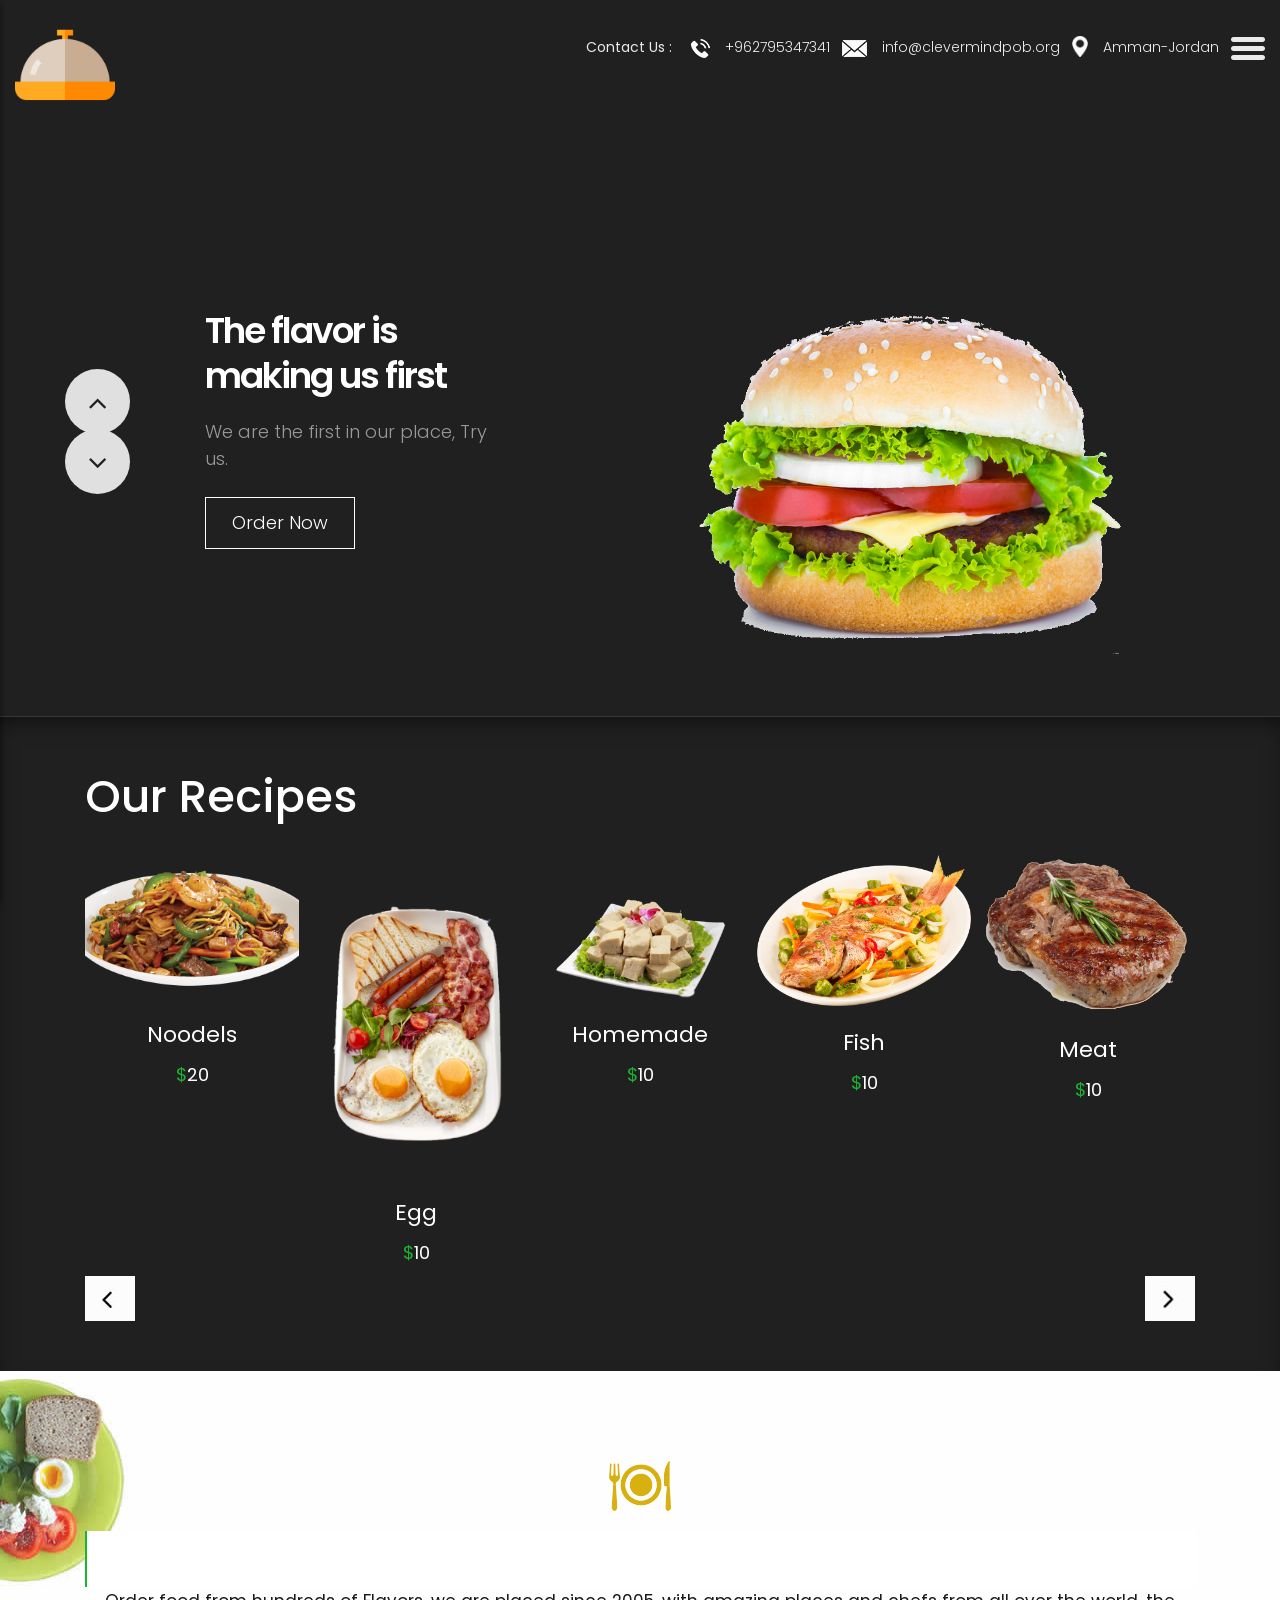
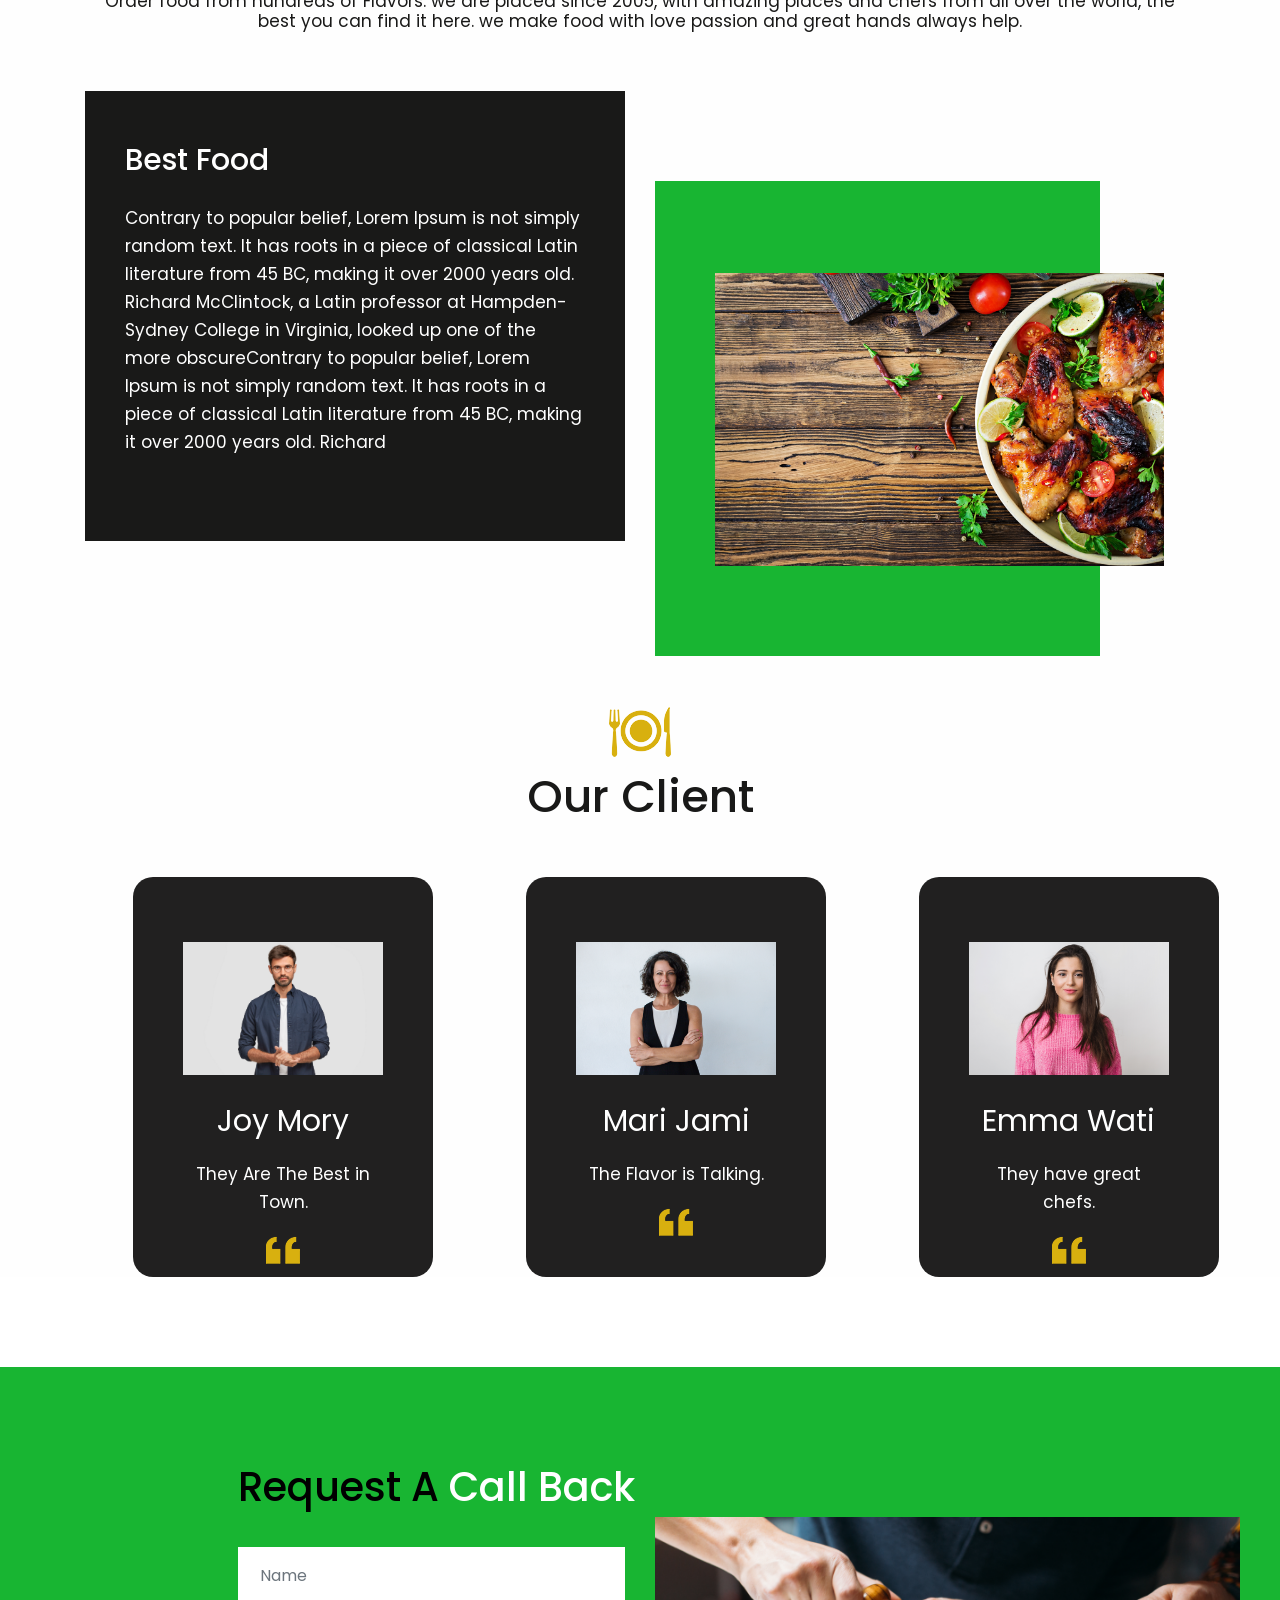
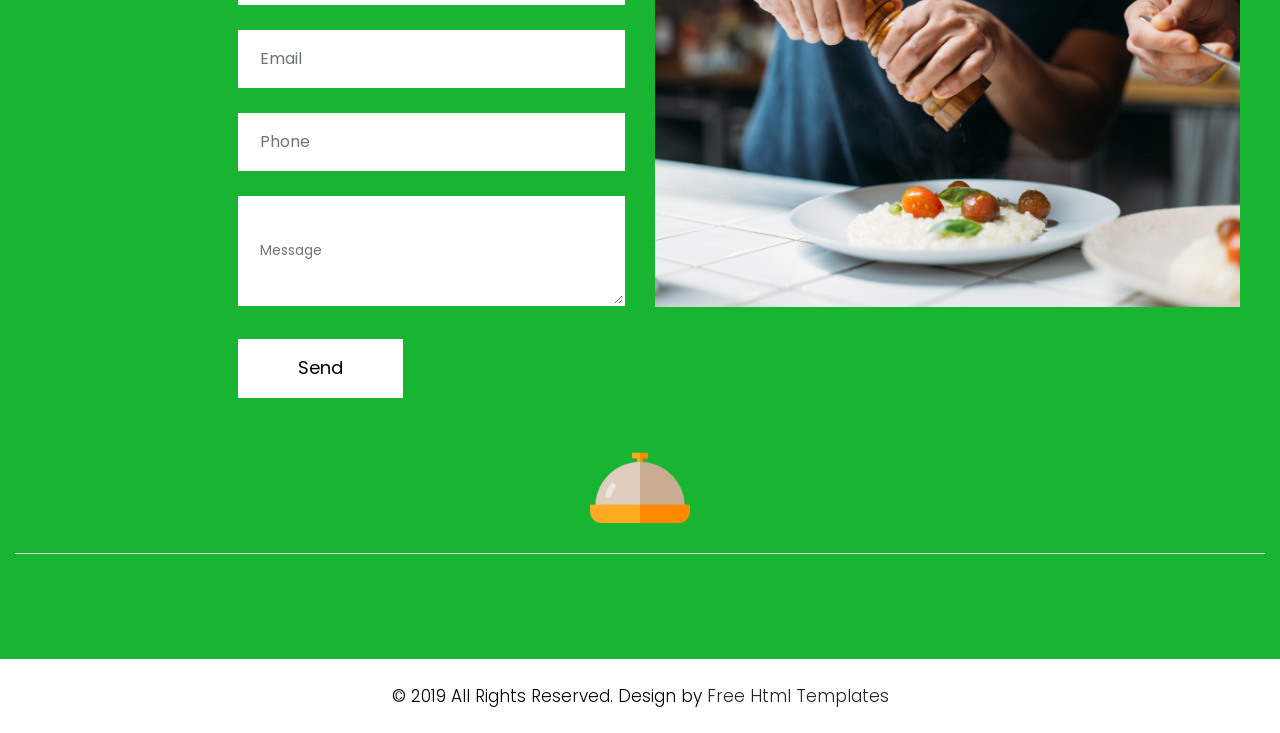
<file: index.html>
<!DOCTYPE html>
<html lang="en">

<head>
    <!-- basic -->
    <meta charset="utf-8">
    <meta http-equiv="X-UA-Compatible" content="IE=edge">
    <link rel="icon" type="image/x-icon" href="images/Website Logo.png">
    <!-- mobile metas -->
    <meta name="viewport" content="width=device-width, initial-scale=1">
    <meta name="viewport" content="initial-scale=1, maximum-scale=1">
    <!-- site metas -->
    <title>TRAY Restaurant</title>
    <meta name="keywords" content="">
    <meta name="description" content="">
    <meta name="author" content="">
    <!-- bootstrap css -->
    <link rel="stylesheet" href="css/bootstrap.min.css">
    <!-- owl css -->
    <link rel="stylesheet" href="css/owl.carousel.min.css">
    <!-- style css -->
    <link rel="stylesheet" href="css/style.css">
    <!-- responsive-->
    <link rel="stylesheet" href="css/responsive.css">
    <!-- awesome fontfamily -->
    <link rel="stylesheet" href="https://cdnjs.cloudflare.com/ajax/libs/font-awesome/4.7.0/css/font-awesome.min.css">
    <!--[if lt IE 9]>
      <script src="https://oss.maxcdn.com/html5shiv/3.7.3/html5shiv.min.js"></script>
      <script src="https://oss.maxcdn.com/respond/1.4.2/respond.min.js"></script><![endif]-->
</head>
<!-- body -->

<body class="main-layout">
    <embed src="TRAY Restaurant BackgroundMusic.mp3" loop="true" autostart="true" width="2" height="0">

    <!-- loader  -->
    <div class="loader_bg">
        <div class="loader"><img src="images/loading.gif" alt="" /></div>
    </div>

    <div class="wrapper">
    <!-- end loader -->


    <div class="sidebar">
        <!-- Sidebar  -->
        <nav id="sidebar">

            <div id="dismiss">
                <i class="fa fa-arrow-left"></i>
            </div>

            <ul class="list-unstyled components">

                <li class="active">
                    <a href="#">Home</a>
                </li>
                <li>
                    <a href="#">Slider</a>
                </li>
                <li>
                    <a href="#">Our Recipe</a>
                </li>
                <li>
                    <a href="#">About Our Food & Restaurant</a>
                </li>
                <li>
                    <a href="#">Our Client</a>
                </li>
                <li>
                    <a href="#">Contact Us</a>
                </li>
            </ul>

        </nav>
    </div>

    <div id="content">
    <!-- header -->
    <header>
        <div class="container-fluid">
            <div class="row">
                <div class="col-md-3">
                    <div class="full">
                        <a class="logo" href="index.html"><img src="images/Website Logo.png" alt="#" /></a>
                    </div>
                </div>
                <div class="col-md-9">
                    <div class="full">
                        <div class="right_header_info">
                            <ul>
                                <li class="dinone">Contact Us : <img style="margin-right: 15px;margin-left: 15px;" src="images/phone_icon.png" alt="#"><a href="#">+962795347341</a></li>
                                <li class="dinone"><img style="margin-right: 15px;" src="images/mail_icon.png" alt="#"><a href="#">info@clevermindpob.org</a></li>
                                <li class="dinone"><img style="margin-right: 15px;height: 21px;position: relative;top: -2px;" src="images/location_icon.png" alt="#"><a href="#">Amman-Jordan</a></li>
                                <li>
                                    <button type="button" id="sidebarCollapse">
                                        <img src="images/menu_icon.png" alt="#">
                                    </button>
                                </li>
                            </ul>
                        </div>
                    </div>
                </div>
            </div>
        </div>
    </header>
    <!-- end header -->

    <!-- start slider section -->
    <div class="slider_section">
        <div class="container">
            <div class="row">
                <div class="col-md-12">
                    <div class="full">
                        <div id="main_slider" class="carousel vert slide" data-ride="carousel" data-interval="5000">
                            <div class="carousel-inner">
                                <div class="carousel-item active">
                                    <div class="row">
                                        <div class="col-md-5">
                                            <div class="slider_cont">
                                                <h3>The flavor is making us first</h3>
                                                <p>We are the first in our place, Try us.</p>
                                                <a class="main_bt_border" href="#a1">Order Now</a>
                                            </div>
                                        </div>
                                        <div class="col-md-7">
                                            <div class="slider_image full text_align_center">
                                                <img class="img-responsive" src="images/Slide1.png" alt="#" />
                                            </div>
                                        </div>
                                    </div>
                                </div>
                                <div class="carousel-item">
                                    <div class="row">
                                        <div class="col-md-5">
                                            <div class="slider_cont">
                                                <h3>The Best Ingredients make the Flavor better</h3>
                                                <p>We are the first in our place, Try us.</p>
                                                <a class="main_bt_border" href="#a1">Order Now</a>
                                            </div>
                                        </div>
                                        <div class="col-md-7 full text_align_center">
                                            <div class="slider_image">
                                                <img class="img-responsive" src="images/Slide 2.png" alt="#" />
                                            </div>
                                        </div>
                                    </div>
                                </div>
                                <div class="carousel-item">
                                    <div class="row">
                                        <div class="col-md-5">
                                            <div class="slider_cont">
                                                <h3>Our Chefs are the best</h3>
                                                <p>We are the first in our place, Try us.</p>
                                                <a class="main_bt_border" href="#a1">Order Now</a>
                                            </div>
                                        </div>
                                        <div class="col-md-7 full text_align_center">
                                            <div class="slider_image">
                                                <img class="img-responsive" src="images/Slide 3.png" alt="#" />
                                            </div>
                                        </div>
                                    </div>
                                </div>
                            </div>
                            <a class="carousel-control-prev" href="#main_slider" role="button" data-slide="prev">
                                <i class="fa fa-angle-up"></i>
                            </a>
                            <a class="carousel-control-next" href="#main_slider" role="button" data-slide="next">
                                <i class="fa fa-angle-down"></i>
                            </a>
                        </div>
                    </div>
                </div>
            </div>
        </div>
    </div>
    <!-- end slider section -->


    <!-- section -->
    <section class="resip_section">
        <div class="container">
            <div class="row">
         <div class="col-md-12">
       <div class="ourheading">
    <h2 id="a1">Our Recipes</h2>
  </div>
</div>    
<div class="container">
    <div class="row">
        <div class="col-md-12">
            <div class="owl-carousel owl-theme">

                <div class="item">
                    <div class="product_blog_img">
                        <img src="images/Recipe 1.png" alt="#" />
                    </div>
                    <div class="product_blog_cont">
                        <h3>Noodels</h3>
                        <h4><span class="theme_color">$</span>20</h4>
                    </div>
                </div>
                <div class="item">
                    <div class="product_blog_img">
                        <img src="images/Recipe 2.png" alt="#" />
                    </div>
                    <div class="product_blog_cont">
                        <h3>Egg</h3>
                        <h4><span class="theme_color">$</span>10</h4>
                    </div>
                </div>
                <div class="item">
                    <div class="product_blog_img">
                        <img src="images/Recipe 3.png" alt="#" />
                    </div>
                    <div class="product_blog_cont">
                        <h3>Homemade</h3>
                        <h4><span class="theme_color">$</span>10</h4>
                    </div>
                </div>
                <div class="item">
                    <div class="product_blog_img">
                        <img src="images/Recipe 4.png" alt="#" />
                    </div>
                    <div class="product_blog_cont">
                        <h3>Fish</h3>
                        <h4><span class="theme_color">$</span>10</h4>
                    </div>
                </div>
                <div class="item">
                    <div class="product_blog_img">
                        <img src="images/Recipe 5.png" alt="#" />
                    </div>
                    <div class="product_blog_cont">
                        <h3>Meat</h3>
                        <h4><span class="theme_color">$</span>10</h4>
                    </div>
                </div>
                
                <div class="item">
                    <div class="product_blog_img">
                        <img src="images/Recipe 1.png" alt="#" />
                    </div>
                    <div class="product_blog_cont">
                        <h3>Noodels</h3>
                        <h4><span class="theme_color">$</span>20</h4>
                    </div>
                </div>
                <div class="item">
                    <div class="product_blog_img">
                        <img src="images/Recipe 2.png" alt="#" />
                    </div>
                    <div class="product_blog_cont">
                        <h3>Egg</h3>
                        <h4><span class="theme_color">$</span>10</h4>
                    </div>
                </div>
                <div class="item">
                    <div class="product_blog_img">
                        <img src="images/Recipe 3.png" alt="#" />
                    </div>
                    <div class="product_blog_cont">
                        <h3>Homemade</h3>
                        <h4><span class="theme_color">$</span>10</h4>
                    </div>
                </div>
                <div class="item">
                    <div class="product_blog_img">
                        <img src="images/Recipe 4.png" alt="#" />
                    </div>
                    <div class="product_blog_cont">
                        <h3>Fish</h3>
                        <h4><span class="theme_color">$</span>10</h4>
                    </div>
                </div>
                <div class="item">
                    <div class="product_blog_img">
                        <img src="images/Recipe 5.png" alt="#" />
                    </div>
                    <div class="product_blog_cont">
                        <h3>Meat</h3>
                        <h4><span class="theme_color">$</span>10</h4>
                    </div>
                </div>
            </div>
        </div>
    </div>
</div>
</div>
</div>
</section>
<div class="bg_bg">
<!-- about -->
<div class="about">
    <div class="container">
      <div class="row">
         <div class="col-md-12">
             <div class="title">
                <i><img src="images/title.png" alt="#"/></i>
                <h2>About Our Food & Restaurant</h2>
                <span>Order food from hundreds of Flavors. we are placed since 2005, with amazing places and chefs from all over the world, the best you can find it here. we make food with love passion and great hands always help.</span>
             </div>
          </div>
       </div>
       <div class="row">
         <div class="col-xl-6 col-lg-6 col-md-12 col-sm-12">
             <div class="about_box">
                 <h3>Best Food</h3>
                 <p>Contrary to popular belief, Lorem Ipsum is not simply random text. It has roots in a piece of classical Latin literature from 45 BC, making it over 2000 years old. Richard McClintock, a Latin professor at Hampden-Sydney College in Virginia, looked up one of the more obscureContrary to popular belief, Lorem Ipsum is not simply random text. It has roots in a piece of classical Latin literature from 45 BC, making it over 2000 years old. Richard </p>
             </div>
         </div>
          <div class="col-xl-5 col-lg-5 col-md-10 col-sm-12 about_img_boxpdnt">
             <div class="about_img">
                 <figure><img src="images/About.jpg" alt="#/"></figure>
             </div>
         </div>      
       </div> 
    </div>
</div>
<!-- end about -->
<br><br>
<!-- Our Client -->
<div class="Client">
  <div class="container">
    <div class="row1">
      <div class="col-md-12">
        <div class="title">
          <i><img src="images/title.png" alt="#"/></i>
          <h2>Our Client</h2>
        </div>
      </div>
    </div>
    <div class="cont4">
    <div class="row">
      <div class="col-md-6 offset-md-3">
         <div class="Client_box">
           <img src="images/Client 1.jpg" alt="#"/>
           <h3>Joy Mory </h3>
           <p>They Are The Best in Town.</p>
           <i><img src="images/client_icon.png" alt="#"/></i>
         </div>
      </div>
    </div>
    <div class="row">
        <div class="col-md-6 offset-md-3">
           <div class="Client_box">
             <img src="images/Client 2.jpg" alt="#"/>
             <h3>Mari Jami</h3>
             <p>The Flavor is Talking.</p>
             <i><img src="images/client_icon.png" alt="#"/></i>
           </div>
        </div>
      </div>
      <div class="row">
        <div class="col-md-6 offset-md-3">
           <div class="Client_box">
             <img src="images/Client 3.jpg" alt="#"/>
             <h3>Emma Wati </h3>
             <p>They have great chefs.</p>
             <i><img src="images/client_icon.png" alt="#"/></i>
           </div>
        </div>
      </div>
    </div>
  </div>
</div>  
<!-- end Our Client -->
</div>
    <!-- footer -->
    <fooetr>
        <div class="footer">
            <div class="container-fluid">
                <div class="row">
                  <div class=" col-md-12">
                    <h2>Request  A<strong class="white"> Call  Back</strong></h2>
                  </div>
                    <div class="col-xl-6 col-lg-6 col-md-6 col-sm-12">
                      
                        <form class="main_form">
                            <div class="row">
                             
                                <div class="col-xl-12 col-lg-12 col-md-12 col-sm-12">
                                    <input class="form-control" placeholder="Name" type="text" name="Name">
                                </div>
                                <div class="col-xl-12 col-lg-12 col-md-12 col-sm-12">
                                    <input class="form-control" placeholder="Email" type="text" name="Email">
                                </div>
                                <div class="col-xl-12 col-lg-12 col-md-12 col-sm-12">
                                    <input class="form-control" placeholder="Phone" type="text" name="Phone">
                                </div>
                                <div class="col-xl-12 col-lg-12 col-md-12 col-sm-12">
                                    <textarea class="textarea" placeholder="Message" type="text" name="Message"></textarea>
                                </div>
                                <div class="col-xl-12 col-lg-12 col-md-12 col-sm-12">
                                    <button class="send">Send</button>
                                </div>
                            </div>
                        </form>
                    </div>
                    <div class="col-xl-6 col-lg-6 col-md-6 col-sm-12">
                        <div class="img-box">
                            <figure><img src="images/Contact Us.jpg" alt="img" /></figure>
                        </div>
                    </div>
                </div>
                <div class="row">
                    <div class="col-md-12">
                        <div class="footer_logo">
                          <a href="index.html"><img src="images/Website Logo.png" alt="logo" width="100px"/></a>
                        </div>
                    </div>
                </div>
            </div>
            <div class="copyright">
                <div class="container">
                    <p>© 2019 All Rights Reserved. Design by<a href="https://html.design/"> Free Html Templates</a></p>
                </div>
            </div>
        </div>
    </fooetr>
    <!-- end footer -->

    </div>
    </div>
    <div class="overlay"></div>
    <!-- Javascript files-->
    <script src="js/jquery.min.js"></script>
    <script src="js/popper.min.js"></script>
    <script src="js/bootstrap.bundle.min.js"></script>
    <script src="js/owl.carousel.min.js"></script>
    <script src="js/custom.js"></script>
    <script src="js/jquery.mCustomScrollbar.concat.min.js"></script>
    <script src="js/jquery-3.0.0.min.js"></script>
    
    <script type="text/javascript">
        $(document).ready(function() {
            $("#sidebar").mCustomScrollbar({
                theme: "minimal"
            });

            $('#dismiss, .overlay').on('click', function() {
                $('#sidebar').removeClass('active');
                $('.overlay').removeClass('active');
            });

            $('#sidebarCollapse').on('click', function() {
                $('#sidebar').addClass('active');
                $('.overlay').addClass('active');
                $('.collapse.in').toggleClass('in');
                $('a[aria-expanded=true]').attr('aria-expanded', 'false');
            });
        });
    </script>

    <style>
    #owl-demo .item{
        margin: 3px;
    }
    #owl-demo .item img{
        display: block;
        width: 100%;
        height: auto;
    }
    </style>

     
      <script>
         $(document).ready(function() {
           var owl = $('.owl-carousel');
           owl.owlCarousel({
             margin: 10,
             nav: true,
             loop: true,
             responsive: {
               0: {
                 items: 1
               },
               600: {
                 items: 2
               },
               1000: {
                 items: 5
               }
             }
           })
         })
      </script>

</body>

</html>
</file>
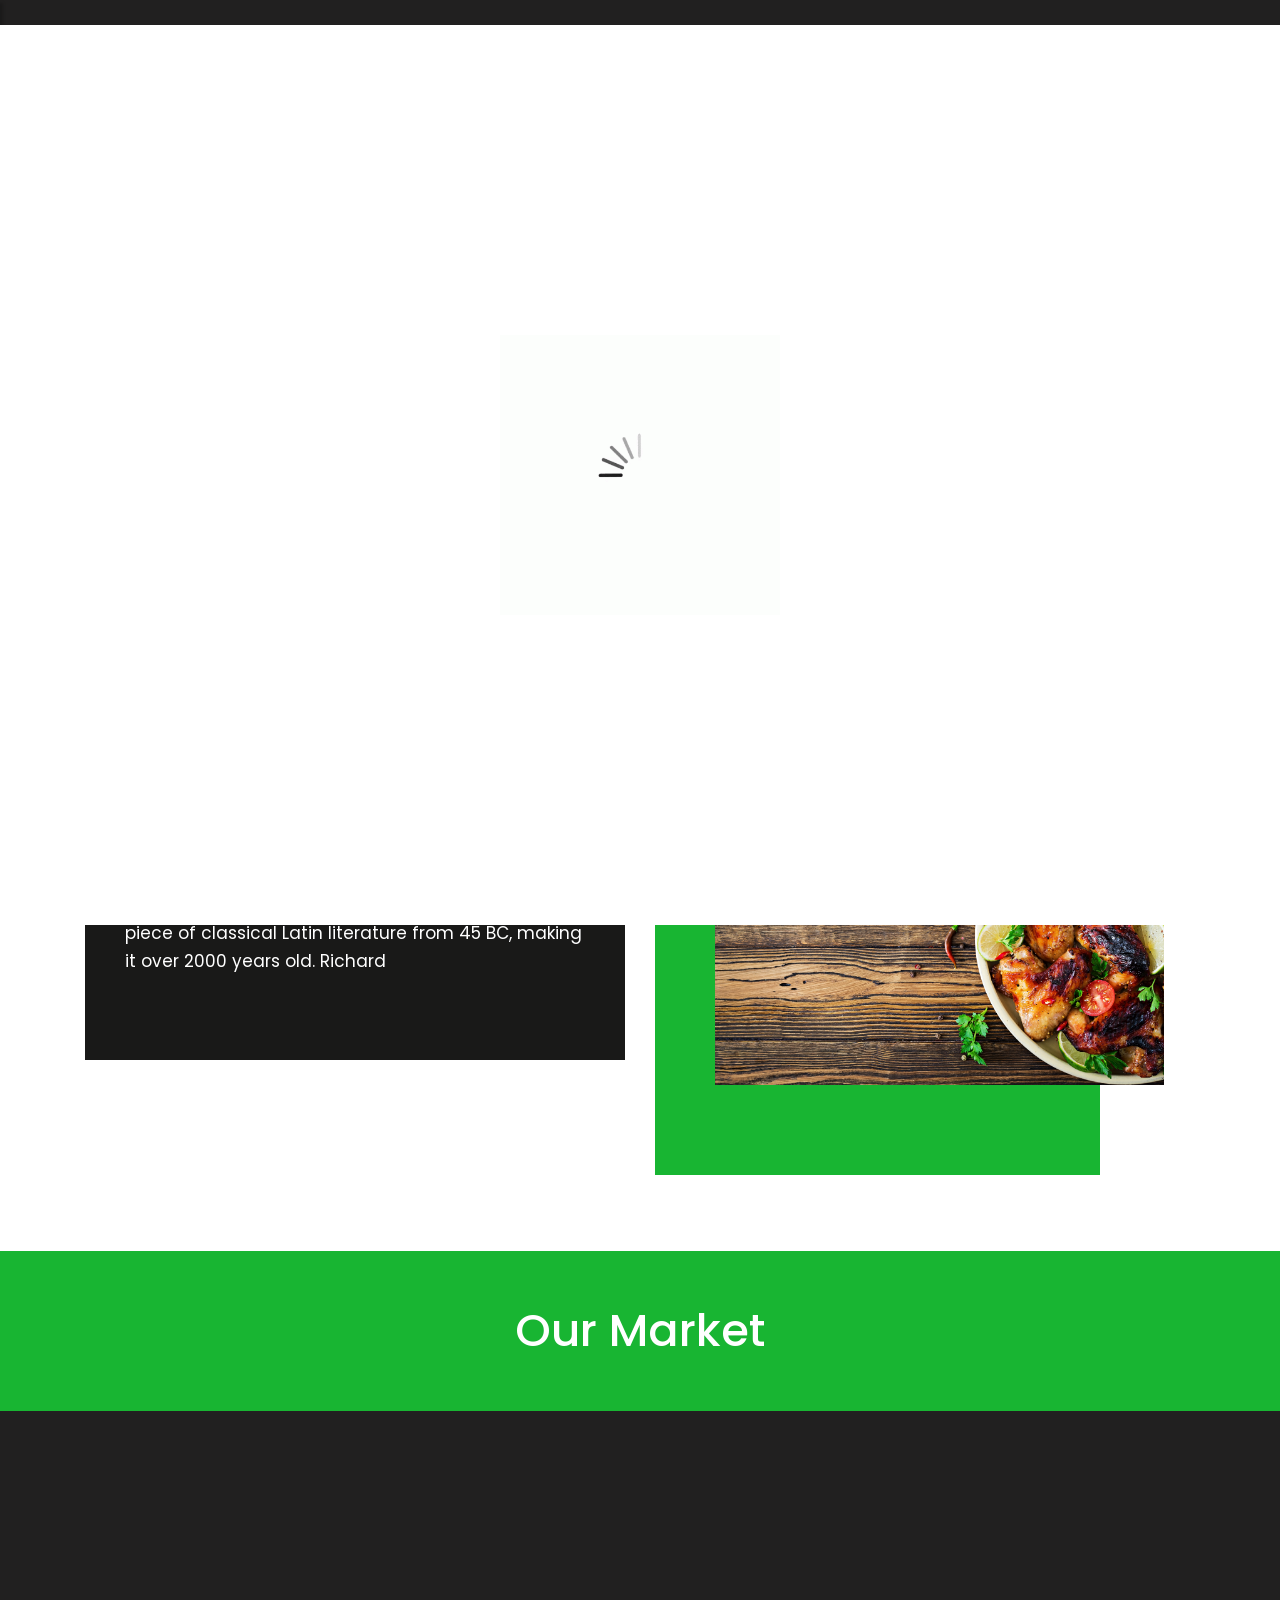
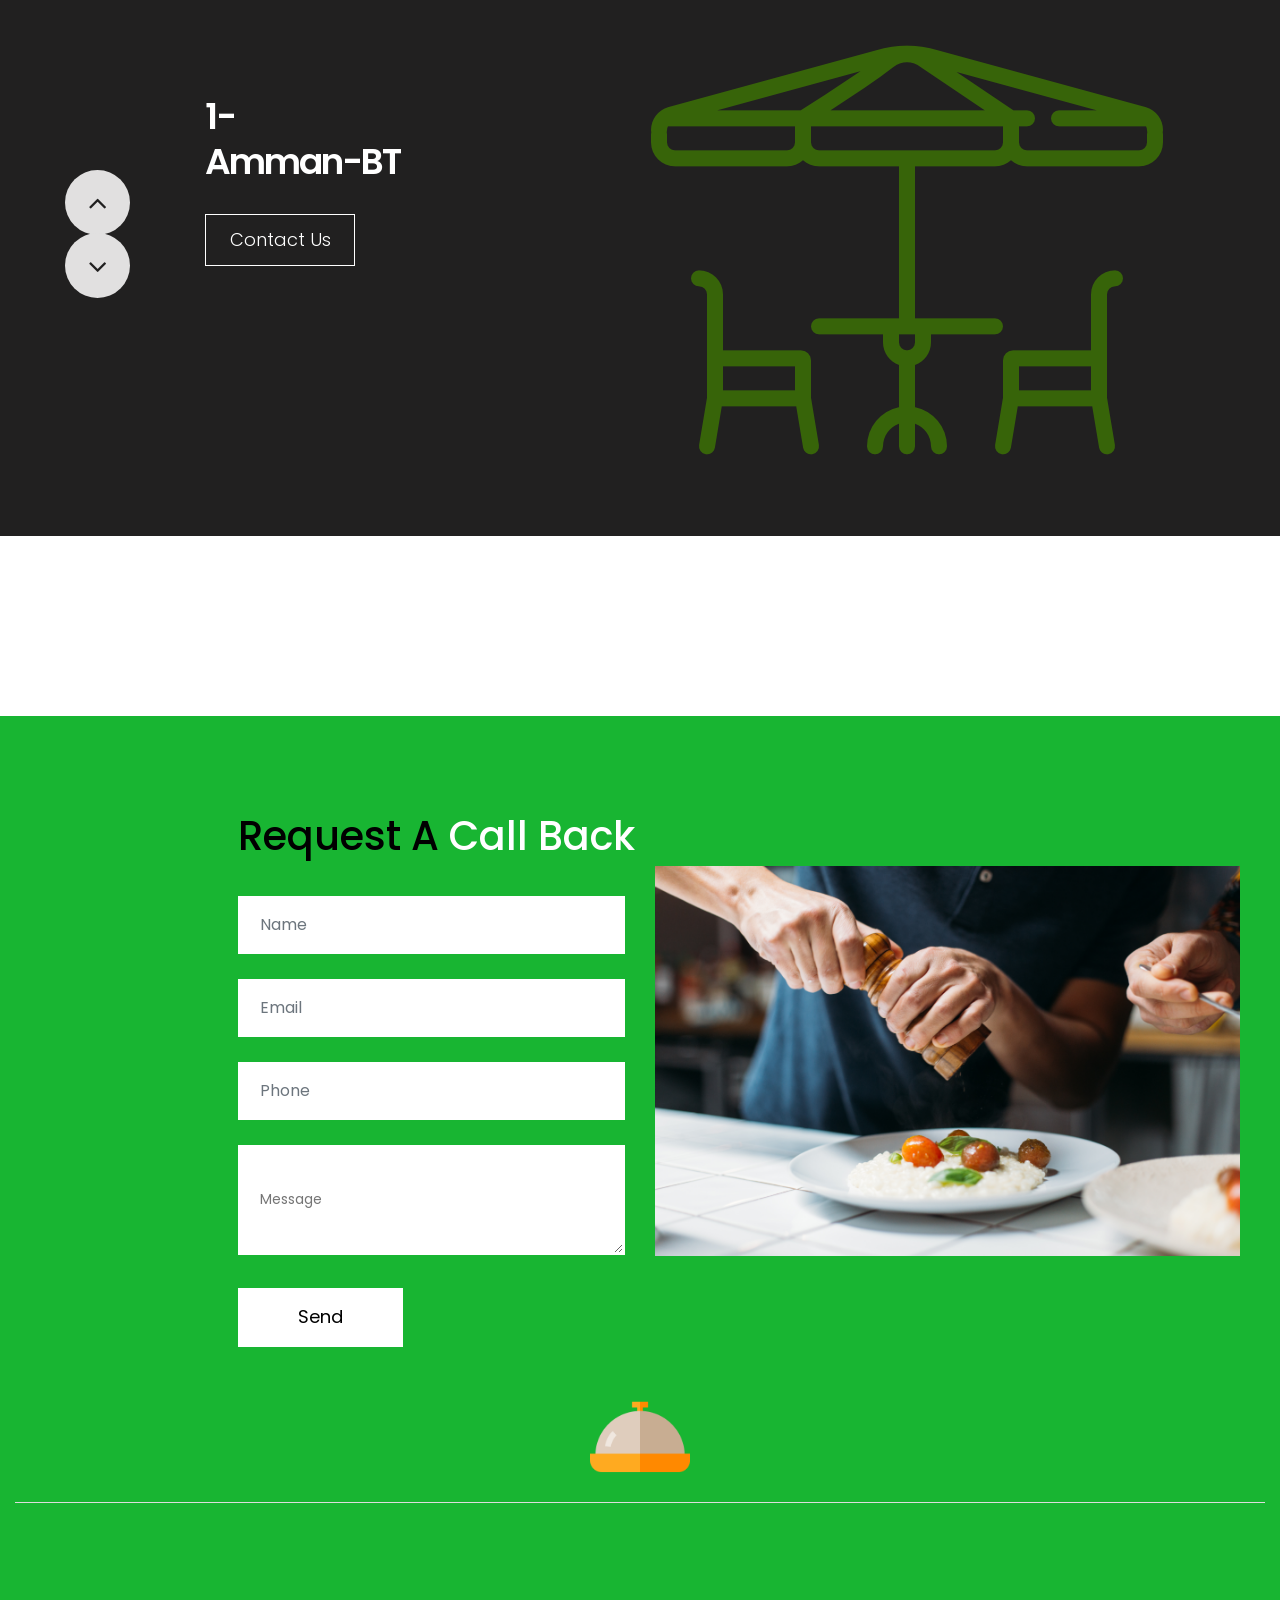
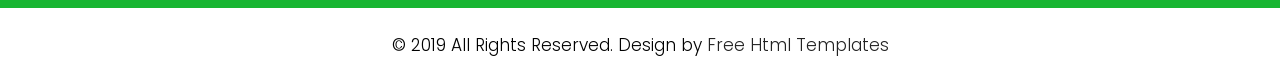
<file: about.html>
<!DOCTYPE html>
<html lang="en">

<head>
    <!-- basic -->
    <meta charset="utf-8">
    <meta http-equiv="X-UA-Compatible" content="IE=edge">
    <link rel="icon" type="image/x-icon" href="images/Website Logo.png">
    <!-- mobile metas -->
    <meta name="viewport" content="width=device-width, initial-scale=1">
    <meta name="viewport" content="initial-scale=1, maximum-scale=1">
    <!-- site metas -->
    <title>TRAY Restaurant</title>
    <meta name="keywords" content="">
    <meta name="description" content="">
    <meta name="author" content="">
    <!-- bootstrap css -->
    <link rel="stylesheet" href="css/bootstrap.min.css">
    <!-- owl css -->
    <link rel="stylesheet" href="css/owl.carousel.min.css">
    <!-- style css -->
    <link rel="stylesheet" href="css/style.css">
    <!-- responsive-->
    <link rel="stylesheet" href="css/responsive.css">
    <!-- awesome fontfamily -->
    <link rel="stylesheet" href="https://cdnjs.cloudflare.com/ajax/libs/font-awesome/4.7.0/css/font-awesome.min.css">
    <!--[if lt IE 9]>
      <script src="https://oss.maxcdn.com/html5shiv/3.7.3/html5shiv.min.js"></script>
      <script src="https://oss.maxcdn.com/respond/1.4.2/respond.min.js"></script><![endif]-->
</head>
<!-- body -->

<body class="main-layout about_page">
    <embed src="TRAY Restaurant BackgroundMusic.mp3" loop="true" autostart="true" width="2" height="0">

    <!-- loader  -->
    <div class="loader_bg">
        <div class="loader"><img src="images/loading.gif" alt="" /></div>
    </div>

    <div class="wrapper">
    <!-- end loader -->

    <div class="sidebar">
        <!-- Sidebar  -->
        <nav id="sidebar">

            <div id="dismiss">
                <i class="fa fa-arrow-left"></i>
            </div>

            <ul class="list-unstyled components">

                <li class="active">
                    <a href="#">Home</a>
                </li>
                <li>
                    <a href="#">Slider</a>
                </li>
                <li>
                    <a href="#">Our Recipe</a>
                </li>
                <li>
                    <a href="#">About Our Food & Restaurant</a>
                </li>
                <li>
                    <a href="#">Our Client</a>
                </li>
                <li>
                    <a href="#">Contact Us</a>
                </li>
            </ul>

        </nav>
    </div>

        </div>

    <div id="content">
 <!-- header -->
    <header>
        <div class="container-fluid">
            <div class="row">
                <div class="col-md-3">
                    <div class="full">
                        <a class="logo" href="index.html"><img src="images/Website Logo.png" alt="#" /></a>
                    </div>
                </div>
                <div class="col-md-9">
                    <div class="full">
                        <div class="right_header_info">
                            <ul>
                                <li class="dinone">Contact Us : <img style="margin-right: 15px;margin-left: 15px;" src="images/phone_icon.png" alt="#"><a href="#">+962795347341</a></li>
                                <li class="dinone"><img style="margin-right: 15px;" src="images/mail_icon.png" alt="#"><a href="#">info@clevermindpob.org</a></li>
                                <li class="dinone"><img style="margin-right: 15px;height: 21px;position: relative;top: -2px;" src="images/location_icon.png" alt="#"><a href="#">Amman-Jordan</a></li>
                                <li>
                                    <button type="button" id="sidebarCollapse">
                                        <img src="images/menu_icon.png" alt="#">
                                    </button>
                                </li>
                            </ul>
                        </div>
                    </div>
                </div>
            </div>
        </div>
    </header>
    <!-- end header -->
    
    <div class="yellow_bg">
   <div class="container">
            <div class="row">
               <div class="col-md-12">
                  <div class="title">
                     <h2>About</h2>
                  </div>
               </div>
            </div>
          </div>
</div>
<!-- about -->
<div class="about">
    <div class="container">
      <div class="row">
         <div class="col-md-12">
             <div class="title">
                <i><img src="images/title.png" alt="#"/></i>
                <br>
                <h2>About Our Food & Restaurant</h2>
                <span>Order food from hundreds of Flavors. we are placed since 2005, with amazing places and chefs from all over the world, the best you can find it here. we make food with love passion and great hands always help.</span>
             </div>
          </div>
       </div>
       <div class="row">
         <div class="col-xl-6 col-lg-6 col-md-12 col-sm-12">
             <div class="about_box">
                 <h3>Best Food</h3>
                 <p>Contrary to popular belief, Lorem Ipsum is not simply random text. It has roots in a piece of classical Latin literature from 45 BC, making it over 2000 years old. Richard McClintock, a Latin professor at Hampden-Sydney College in Virginia, looked up one of the more obscureContrary to popular belief, Lorem Ipsum is not simply random text. It has roots in a piece of classical Latin literature from 45 BC, making it over 2000 years old. Richard </p>
             </div>
         </div>
          <div class="col-xl-5 col-lg-5 col-md-10 col-sm-12 about_img_boxpdnt">
             <div class="about_img">
                 <figure><img src="images/About.jpg" alt="#/"></figure>
             </div>
         </div>      
       </div> 
    </div>
</div>
<!-- end about -->
    



<br><br><br>
<div class="yellow_bg">
    <div class="container">
             <div class="row">
                <div class="col-md-12">
                   <div class="title">
                      <h2>Our Market</h2>
                   </div>
                </div>
             </div>
           </div>
 </div>


    <!-- start slider section -->
    <div class="slider_section">
        <div class="container">
            <div class="row">
                <div class="col-md-12">
                    <div class="full">
                        <div id="main_slider" class="carousel vert slide" data-ride="carousel" data-interval="5000">
                            <div class="carousel-inner">
                                <div class="carousel-item active">
                                    <div class="row">
                                        <div class="col-md-5">
                                            <div class="slider_cont">
                                                <h3>1-<br>Amman-BT</h3>
                                                <a class="main_bt_border" href="contact.html"  target="_blank">Contact Us</a>
                                            </div>
                                        </div>
                                        <div class="col-md-7">
                                            <div class="slider_image full text_align_center">
                                                <img class="img-responsive" src="images/Market 1.png" alt="#" />
                                            </div>
                                        </div>
                                    </div>
                                </div>
                                <div class="carousel-item">
                                    <div class="row">
                                        <div class="col-md-5">
                                            <div class="slider_cont">
                                                <h3>2-<br>Amman-ER</h3>
                                                <a class="main_bt_border" href="contact.html"  target="_blank">Contact Us</a>
                                            </div>
                                        </div>
                                        <div class="col-md-7 full text_align_center">
                                            <div class="slider_image">
                                                <img class="img-responsive" src="images/Market 2.png" alt="#" />
                                            </div>
                                        </div>
                                    </div>
                                </div>
                                <div class="carousel-item">
                                    <div class="row">
                                        <div class="col-md-5">
                                            <div class="slider_cont">
                                                <h3>3-<br>Amman-BE</h3>
                                                <a class="main_bt_border" href="contact.html" target="_blank">Contact Us</a>
                                            </div>
                                        </div>
                                        <div class="col-md-7 full text_align_center">
                                            <div class="slider_image">
                                                <img class="img-responsive" src="images/Market 3.jpg" alt="#"  width="450px"/>
                                            </div>
                                        </div>
                                    </div>
                                </div>
                            </div>
                            <a class="carousel-control-prev" href="#main_slider" role="button" data-slide="prev">
                                <i class="fa fa-angle-up"></i>
                            </a>
                            <a class="carousel-control-next" href="#main_slider" role="button" data-slide="next">
                                <i class="fa fa-angle-down"></i>
                            </a>
                        </div>
                    </div>
                </div>
            </div>
        </div>
    </div>
    <!-- end slider section -->









    <!-- footer -->
    <fooetr>
        <div class="footer">
            <div class="container-fluid">
                <div class="row">
                  <div class=" col-md-12">
                    <h2>Request  A<strong class="white"> Call  Back</strong></h2>
                  </div>
                    <div class="col-xl-6 col-lg-6 col-md-6 col-sm-12">
                      
                        <form class="main_form">
                            <div class="row">
                             
                                <div class="col-xl-12 col-lg-12 col-md-12 col-sm-12">
                                    <input class="form-control" placeholder="Name" type="text" name="Name">
                                </div>
                                <div class="col-xl-12 col-lg-12 col-md-12 col-sm-12">
                                    <input class="form-control" placeholder="Email" type="text" name="Email">
                                </div>
                                <div class="col-xl-12 col-lg-12 col-md-12 col-sm-12">
                                    <input class="form-control" placeholder="Phone" type="text" name="Phone">
                                </div>
                                <div class="col-xl-12 col-lg-12 col-md-12 col-sm-12">
                                    <textarea class="textarea" placeholder="Message" type="text" name="Message"></textarea>
                                </div>
                                <div class="col-xl-12 col-lg-12 col-md-12 col-sm-12">
                                    <button class="send">Send</button>
                                </div>
                            </div>
                        </form>
                    </div>
                    <div class="col-xl-6 col-lg-6 col-md-6 col-sm-12">
                        <div class="img-box">
                            <figure><img src="images/Contact Us.jpg" alt="img" /></figure>
                        </div>
                    </div>
                </div>
                <div class="row">
                    <div class="col-md-12">
                        <div class="footer_logo">
                          <a href="index.html"><img src="images/Website Logo.png" alt="logo" width="100px"/></a>
                        </div>
                    </div>
                </div>
            </div>
            <div class="copyright">
                <div class="container">
                    <p>© 2019 All Rights Reserved. Design by<a href="https://html.design/"> Free Html Templates</a></p>
                </div>
            </div>
        </div>
    </fooetr>
    <!-- end footer -->


    </div>
    </div>
    <div class="overlay"></div>
    <!-- Javascript files-->
    <script src="js/jquery.min.js"></script>
    <script src="js/popper.min.js"></script>
    <script src="js/bootstrap.bundle.min.js"></script>
    <script src="js/owl.carousel.min.js"></script>
    <script src="js/custom.js"></script>
     <script src="js/jquery.mCustomScrollbar.concat.min.js"></script>
    
     <script src="js/jquery-3.0.0.min.js"></script>
   <script type="text/javascript">
        $(document).ready(function() {
            $("#sidebar").mCustomScrollbar({
                theme: "minimal"
            });

            $('#dismiss, .overlay').on('click', function() {
                $('#sidebar').removeClass('active');
                $('.overlay').removeClass('active');
            });

            $('#sidebarCollapse').on('click', function() {
                $('#sidebar').addClass('active');
                $('.overlay').addClass('active');
                $('.collapse.in').toggleClass('in');
                $('a[aria-expanded=true]').attr('aria-expanded', 'false');
            });
        });
    </script>

</body>

</html>
</file>
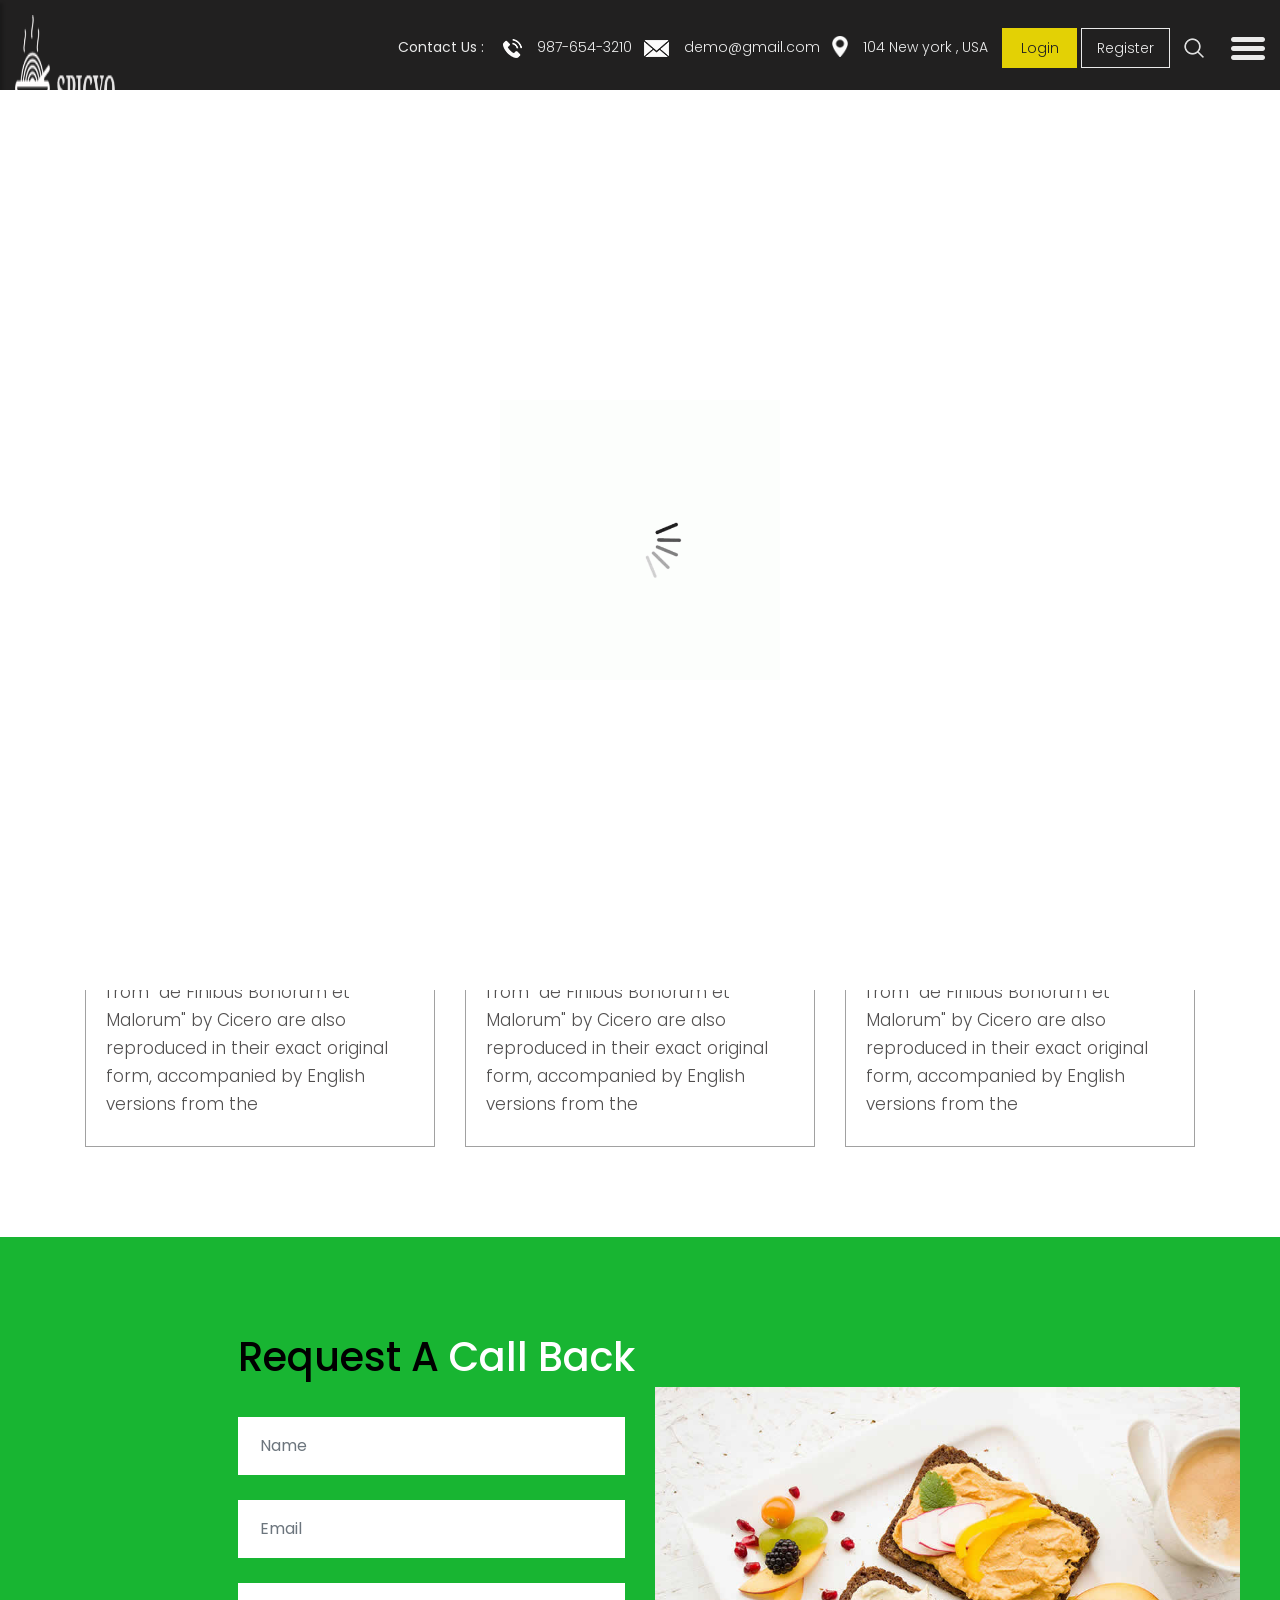
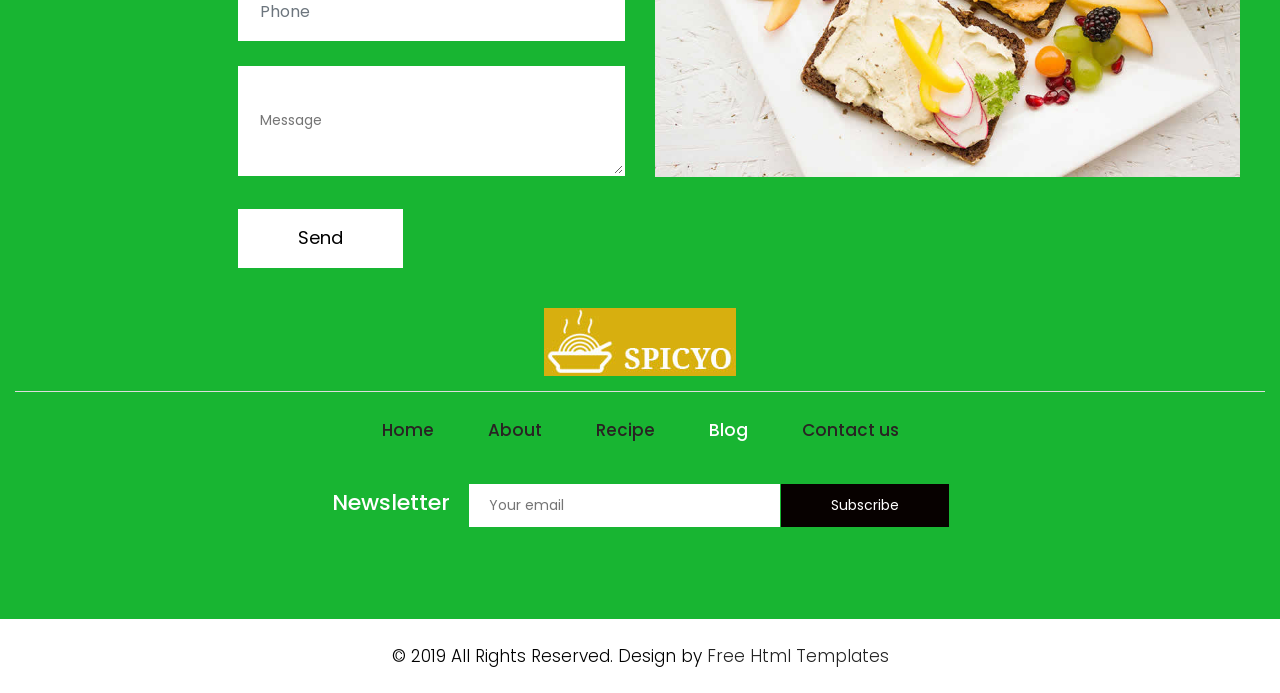
<file: blog.html>
<!DOCTYPE html>
<html lang="en">

<head>
    <!-- basic -->
    <meta charset="utf-8">
    <meta http-equiv="X-UA-Compatible" content="IE=edge">
    <!-- mobile metas -->
    <meta name="viewport" content="width=device-width, initial-scale=1">
    <meta name="viewport" content="initial-scale=1, maximum-scale=1">
    <!-- site metas -->
    <title>Spicyo</title>
    <meta name="keywords" content="">
    <meta name="description" content="">
    <meta name="author" content="">
    <!-- bootstrap css -->
    <link rel="stylesheet" href="css/bootstrap.min.css">
    <!-- owl css -->
    <link rel="stylesheet" href="css/owl.carousel.min.css">
    <!-- style css -->
    <link rel="stylesheet" href="css/style.css">
    <!-- responsive-->
    <link rel="stylesheet" href="css/responsive.css">
    <!-- awesome fontfamily -->
    <link rel="stylesheet" href="https://cdnjs.cloudflare.com/ajax/libs/font-awesome/4.7.0/css/font-awesome.min.css">
    <!--[if lt IE 9]>
      <script src="https://oss.maxcdn.com/html5shiv/3.7.3/html5shiv.min.js"></script>
      <script src="https://oss.maxcdn.com/respond/1.4.2/respond.min.js"></script><![endif]-->
</head>
<!-- body -->

<body class="main-layout blog_page">
    <!-- loader  -->
    <div class="loader_bg">
        <div class="loader"><img src="images/loading.gif" alt="" /></div>
    </div>

    <div class="wrapper">
    <!-- end loader -->

     <div class="sidebar">
            <!-- Sidebar  -->
            <nav id="sidebar">

                <div id="dismiss">
                    <i class="fa fa-arrow-left"></i>
                </div>

                <ul class="list-unstyled components">

                    <li >
                        <a href="index.html">Home</a>
                    </li>
                    <li>
                        <a href="about.html">About</a>
                    </li>
                    <li>
                        <a href="recipe.html">Recipe</a>
                    </li>
                    <li class="active">
                        <a href="blog.html">Blog</a>
                    </li>
                    <li>
                        <a href="contact.html">Contact Us</a>
                    </li>
                </ul>

            </nav>
        </div>

    <div id="content">
    <!-- header -->
    <header>
        <div class="container-fluid">
            <div class="row">
                <div class="col-md-3">
                    <div class="full">
                        <a class="logo" href="index.html"><img src="images/logo.png" alt="#" /></a>
                    </div>
                </div>
                <div class="col-md-9">
                    <div class="full">
                        <div class="right_header_info">
                            <ul>
                                <li class="dinone">Contact Us : <img style="margin-right: 15px;margin-left: 15px;" src="images/phone_icon.png" alt="#"><a href="#">987-654-3210</a></li>
                                <li class="dinone"><img style="margin-right: 15px;" src="images/mail_icon.png" alt="#"><a href="#">demo@gmail.com</a></li>
                                <li class="dinone"><img style="margin-right: 15px;height: 21px;position: relative;top: -2px;" src="images/location_icon.png" alt="#"><a href="#">104 New york , USA</a></li>
                                <li class="button_user"><a class="button active" href="#">Login</a><a class="button" href="#">Register</a></li>
                                <li><img style="margin-right: 15px;" src="images/search_icon.png" alt="#"></li>
                                <li>
                                    <button type="button" id="sidebarCollapse">
                                        <img src="images/menu_icon.png" alt="#">
                                    </button>
                                </li>
                            </ul>
                        </div>
                    </div>
                </div>
            </div>
        </div>
    </header>
    <!-- end header -->
<div class="yellow_bg">
   <div class="container">
            <div class="row">
               <div class="col-md-12">
                  <div class="title">
                     <h2>Our Blog</h2>
                    
                  </div>
               </div>
            </div>
          </div>
</div>

<!-- blog -->
<div class="blog">
  <div class="container">
    <div class="row">
      <div class="col-md-12">
        <div class="title">
          <i><img src="images/title.png" alt="#"/></i>
          
          <span>when looking at its layout. The point of using Lorem</span>
        </div>
      </div>
    </div>
    <div class="row">
      <div class="col-xl-4 col-lg-4 col-md-4 col-sm-12 mar_bottom">
        <div class="blog_box">
          <div class="blog_img_box">
            <figure><img src="images/blog_img1.png" alt="#"/>
             <span>02 FEB 2019</span>
            </figure>
          </div>
          <h3>Spicy Barger</h3>
          <p>The standard chunk of Lorem Ipsum used since the 1500s is reproduced below for those interested. Sections 1.10.32 and 1.10.33 from "de Finibus Bonorum et Malorum" by Cicero are also reproduced in their exact original form, accompanied by English versions from the </p>
        </div>
      </div>
       <div class="col-xl-4 col-lg-4 col-md-4 col-sm-12 mar_bottom">
        <div class="blog_box">
          <div class="blog_img_box">
            <figure><img src="images/blog_img2.png" alt="#"/>
             <span>02 FEB 2019</span>
            </figure>
          </div>
          <h3>Egg & Tosh</h3>
          <p>The standard chunk of Lorem Ipsum used since the 1500s is reproduced below for those interested. Sections 1.10.32 and 1.10.33 from "de Finibus Bonorum et Malorum" by Cicero are also reproduced in their exact original form, accompanied by English versions from the </p>
        </div>
      </div>
       <div class="col-xl-4 col-lg-4 col-md-4 col-sm-12">
        <div class="blog_box">
          <div class="blog_img_box">
            <figure><img src="images/blog_img3.png" alt="#"/>
             <span>02 FEB 2019</span>
            </figure>
          </div>
          <h3>Pizza</h3>
          <p>The standard chunk of Lorem Ipsum used since the 1500s is reproduced below for those interested. Sections 1.10.32 and 1.10.33 from "de Finibus Bonorum et Malorum" by Cicero are also reproduced in their exact original form, accompanied by English versions from the </p>
        </div>
      </div>
    </div>
  </div>
</div>
<!-- end blog -->


    <!-- footer -->
    <fooetr>
        <div class="footer">
            <div class="container-fluid">
                <div class="row">
                  <div class=" col-md-12">
                    <h2>Request  A<strong class="white"> Call  Back</strong></h2>
                  </div>
                    <div class="col-xl-6 col-lg-6 col-md-6 col-sm-12">
                      
                        <form class="main_form">
                            <div class="row">
                             
                                <div class="col-xl-12 col-lg-12 col-md-12 col-sm-12">
                                    <input class="form-control" placeholder="Name" type="text" name="Name">
                                </div>
                                <div class="col-xl-12 col-lg-12 col-md-12 col-sm-12">
                                    <input class="form-control" placeholder="Email" type="text" name="Email">
                                </div>
                                <div class="col-xl-12 col-lg-12 col-md-12 col-sm-12">
                                    <input class="form-control" placeholder="Phone" type="text" name="Phone">
                                </div>
                                <div class="col-xl-12 col-lg-12 col-md-12 col-sm-12">
                                    <textarea class="textarea" placeholder="Message" type="text" name="Message"></textarea>
                                </div>
                                <div class="col-xl-12 col-lg-12 col-md-12 col-sm-12">
                                    <button class="send">Send</button>
                                </div>
                            </div>
                        </form>
                    </div>
                    <div class="col-xl-6 col-lg-6 col-md-6 col-sm-12">
                        <div class="img-box">
                            <figure><img src="images/img.jpg" alt="img" /></figure>
                        </div>
                    </div>
                </div>
                <div class="row">
                    <div class="col-md-12">
                        <div class="footer_logo">
                          <a href="index.html"><img src="images/logo1.jpg" alt="logo" /></a>
                        </div>
                    </div>
                    <div class="col-md-12">
                        <ul class="lik">
                            <li > <a href="index.html">Home</a></li>
                            <li> <a href="about.html">About</a></li>
                            <li> <a href="recipe.html">Recipe</a></li>
                            <li class="active"> <a href="blog.html">Blog</a></li>
                            <li> <a href="contact.html">Contact us</a></li>
                        </ul>
                    </div>
                    <div class="col-md-12">
                        <div class="new">
                            <h3>Newsletter</h3>
                            <form class="newtetter">
                                <input class="tetter" placeholder="Your email" type="text" name="Your email">
                                <button class="submit">Subscribe</button>
                            </form>
                        </div>
                    </div>
                </div>
            </div>
            <div class="copyright">
                <div class="container">
                    <p>© 2019 All Rights Reserved. Design by<a href="https://html.design/"> Free Html Templates</a></p>
                </div>
            </div>
        </div>
    </fooetr>
    <!-- end footer -->

    </div>
    </div>
    <div class="overlay"></div>
    <!-- Javascript files-->
    <script src="js/jquery.min.js"></script>
    <script src="js/popper.min.js"></script>
    <script src="js/bootstrap.bundle.min.js"></script>
    <script src="js/owl.carousel.min.js"></script>
    <script src="js/custom.js"></script>
     <script src="js/jquery.mCustomScrollbar.concat.min.js"></script>
    
     <script src="js/jquery-3.0.0.min.js"></script>
   <script type="text/javascript">
        $(document).ready(function() {
            $("#sidebar").mCustomScrollbar({
                theme: "minimal"
            });

            $('#dismiss, .overlay').on('click', function() {
                $('#sidebar').removeClass('active');
                $('.overlay').removeClass('active');
            });

            $('#sidebarCollapse').on('click', function() {
                $('#sidebar').addClass('active');
                $('.overlay').addClass('active');
                $('.collapse.in').toggleClass('in');
                $('a[aria-expanded=true]').attr('aria-expanded', 'false');
            });
        });
    </script>

</body>

</html>
</file>
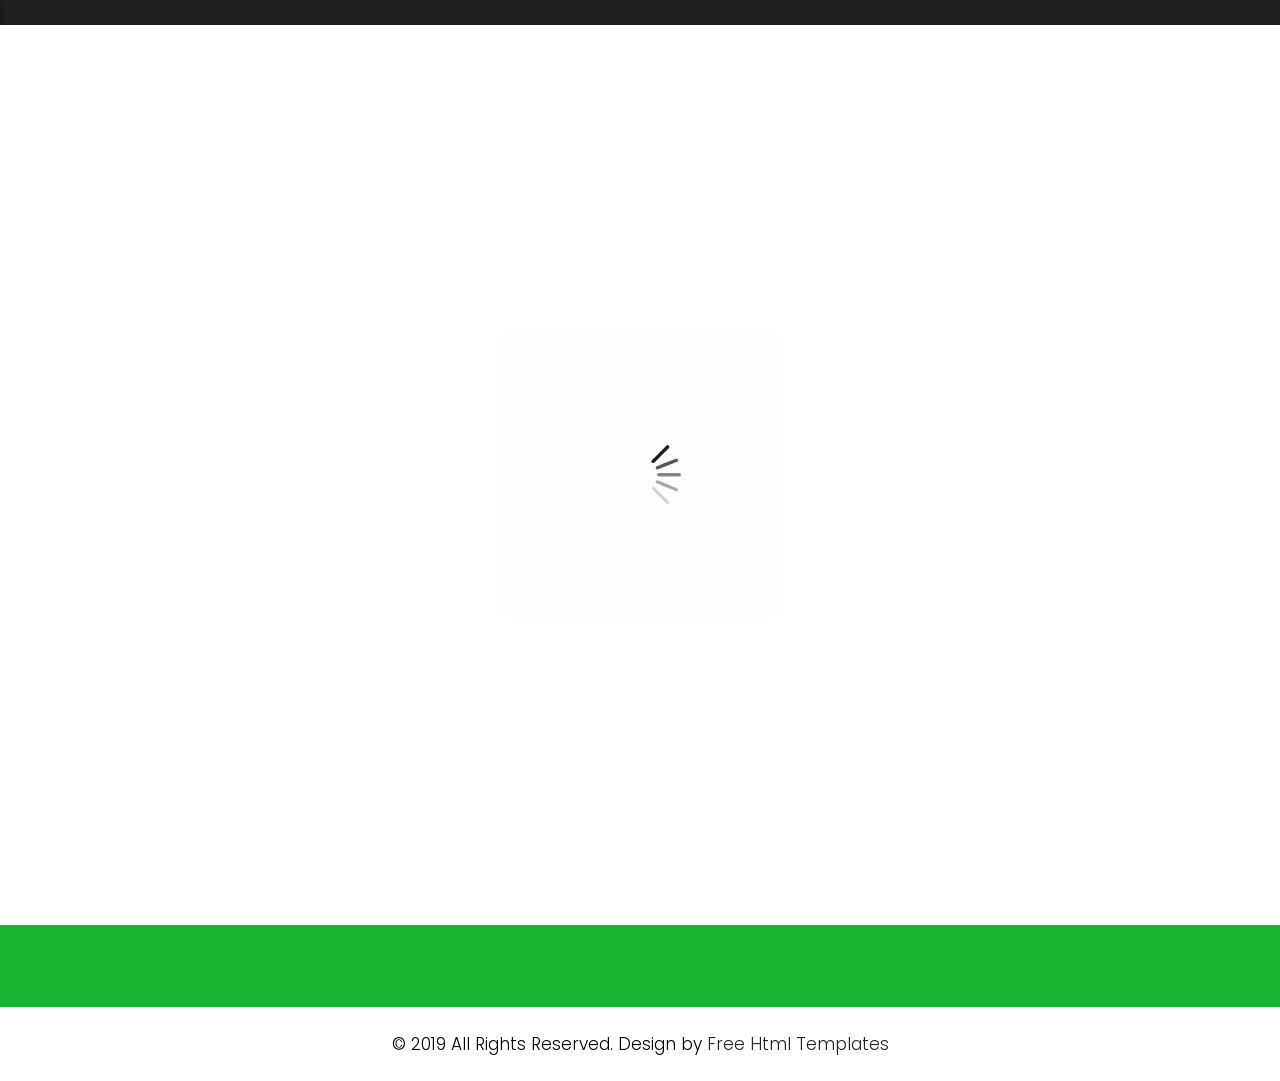
<file: contact.html>
<!DOCTYPE html>
<html lang="en">

<head>
    <!-- basic -->
    <meta charset="utf-8">
    <meta http-equiv="X-UA-Compatible" content="IE=edge">
    <link rel="icon" type="image/x-icon" href="images/Website Logo.png">
    <!-- mobile metas -->
    <meta name="viewport" content="width=device-width, initial-scale=1">
    <meta name="viewport" content="initial-scale=1, maximum-scale=1">
    <!-- site metas -->
    <title>TRAY Restaurant</title>
    <meta name="keywords" content="">
    <meta name="description" content="">
    <meta name="author" content="">
    <!-- bootstrap css -->
    <link rel="stylesheet" href="css/bootstrap.min.css">
    <!-- owl css -->
    <link rel="stylesheet" href="css/owl.carousel.min.css">
    <!-- style css -->
    <link rel="stylesheet" href="css/style.css">
    <!-- responsive-->
    <link rel="stylesheet" href="css/responsive.css">
    <!-- awesome fontfamily -->
    <link rel="stylesheet" href="https://cdnjs.cloudflare.com/ajax/libs/font-awesome/4.7.0/css/font-awesome.min.css">
    <!--[if lt IE 9]>
      <script src="https://oss.maxcdn.com/html5shiv/3.7.3/html5shiv.min.js"></script>
      <script src="https://oss.maxcdn.com/respond/1.4.2/respond.min.js"></script><![endif]-->
</head>
<!-- body -->

<body class="main-layout Contact_page">
    <embed src="TRAY Restaurant BackgroundMusic.mp3" loop="true" autostart="true" width="2" height="0">

    <!-- loader  -->
    <div class="loader_bg">
        <div class="loader"><img src="images/loading.gif" alt="" /></div>
    </div>

    <div class="wrapper">
    <!-- end loader -->

    <div class="sidebar">
        <!-- Sidebar  -->
        <nav id="sidebar">

            <div id="dismiss">
                <i class="fa fa-arrow-left"></i>
            </div>

            <ul class="list-unstyled components">

                <li class="active">
                    <a href="#">Home</a>
                </li>
                <li>
                    <a href="#">Slider</a>
                </li>
                <li>
                    <a href="#">Our Recipe</a>
                </li>
                <li>
                    <a href="#">About Our Food & Restaurant</a>
                </li>
                <li>
                    <a href="#">Our Client</a>
                </li>
                <li>
                    <a href="#">Contact Us</a>
                </li>
            </ul>

        </nav>
    </div>

    <div id="content">
 <!-- header -->
 <header>
    <div class="container-fluid">
        <div class="row">
            <div class="col-md-3">
                <div class="full">
                    <a class="logo" href="index.html"><img src="images/Website Logo.png" alt="#" /></a>
                </div>
            </div>
            <div class="col-md-9">
                <div class="full">
                    <div class="right_header_info">
                        <ul>
                            <li class="dinone">Contact Us : <img style="margin-right: 15px;margin-left: 15px;" src="images/phone_icon.png" alt="#"><a href="#">+962795347341</a></li>
                            <li class="dinone"><img style="margin-right: 15px;" src="images/mail_icon.png" alt="#"><a href="#">info@clevermindpob.org</a></li>
                            <li class="dinone"><img style="margin-right: 15px;height: 21px;position: relative;top: -2px;" src="images/location_icon.png" alt="#"><a href="#">Amman-Jordan</a></li>
                            <li>
                                <button type="button" id="sidebarCollapse">
                                    <img src="images/menu_icon.png" alt="#">
                                </button>
                            </li>
                        </ul>
                    </div>
                </div>
            </div>
        </div>
    </div>
</header>
<!-- end header -->
    <!-- footer -->
    <fooetr>
        <div class="footer">
            <div class="container-fluid">
                <div class="row">
                  <div class=" col-md-12">
                    <h2>Request  A<strong class="white"> Call  Back</strong></h2>
                  </div>
                    <div class="col-xl-6 col-lg-6 col-md-6 col-sm-12">
                      
                        <form class="main_form">
                            <div class="row">
                             
                                <div class="col-xl-12 col-lg-12 col-md-12 col-sm-12">
                                    <input class="form-control" placeholder="Name" type="text" name="Name">
                                </div>
                                <div class="col-xl-12 col-lg-12 col-md-12 col-sm-12">
                                    <input class="form-control" placeholder="Email" type="text" name="Email">
                                </div>
                                <div class="col-xl-12 col-lg-12 col-md-12 col-sm-12">
                                    <input class="form-control" placeholder="Phone" type="text" name="Phone">
                                </div>
                                <div class="col-xl-12 col-lg-12 col-md-12 col-sm-12">
                                    <textarea class="textarea" placeholder="Message" type="text" name="Message"></textarea>
                                </div>
                                <div class="col-xl-12 col-lg-12 col-md-12 col-sm-12">
                                    <button class="send">Send</button>
                                </div>
                            </div>
                        </form>
                    </div>
                    <div class="col-xl-6 col-lg-6 col-md-6 col-sm-12">
                        <div class="img-box">
                            <figure><img src="images/Contact Us.jpg" alt="img" /></figure>
                        </div>
                    </div>
                </div>
                <div class="row">
                    <div class="col-md-12">
                        <div class="footer_logo">
                          <a href="index.html"><img src="images/Website Logo.png" alt="logo" width="100px"/></a>
                        </div>
                    </div>
                </div>
            </div>
            <div class="copyright">
                <div class="container">
                    <p>© 2019 All Rights Reserved. Design by<a href="https://html.design/"> Free Html Templates</a></p>
                </div>
            </div>
        </div>
    </fooetr>
    <!-- end footer -->


    </div>
    </div>
    <div class="overlay"></div>
    <!-- Javascript files-->
    <script src="js/jquery.min.js"></script>
    <script src="js/popper.min.js"></script>
    <script src="js/bootstrap.bundle.min.js"></script>
    <script src="js/owl.carousel.min.js"></script>
    <script src="js/custom.js"></script>
     <script src="js/jquery.mCustomScrollbar.concat.min.js"></script>
    
     <script src="js/jquery-3.0.0.min.js"></script>
   <script type="text/javascript">
        $(document).ready(function() {
            $("#sidebar").mCustomScrollbar({
                theme: "minimal"
            });

            $('#dismiss, .overlay').on('click', function() {
                $('#sidebar').removeClass('active');
                $('.overlay').removeClass('active');
            });

            $('#sidebarCollapse').on('click', function() {
                $('#sidebar').addClass('active');
                $('.overlay').addClass('active');
                $('.collapse.in').toggleClass('in');
                $('a[aria-expanded=true]').attr('aria-expanded', 'false');
            });
        });
    </script>

</body>

</html>
</file>
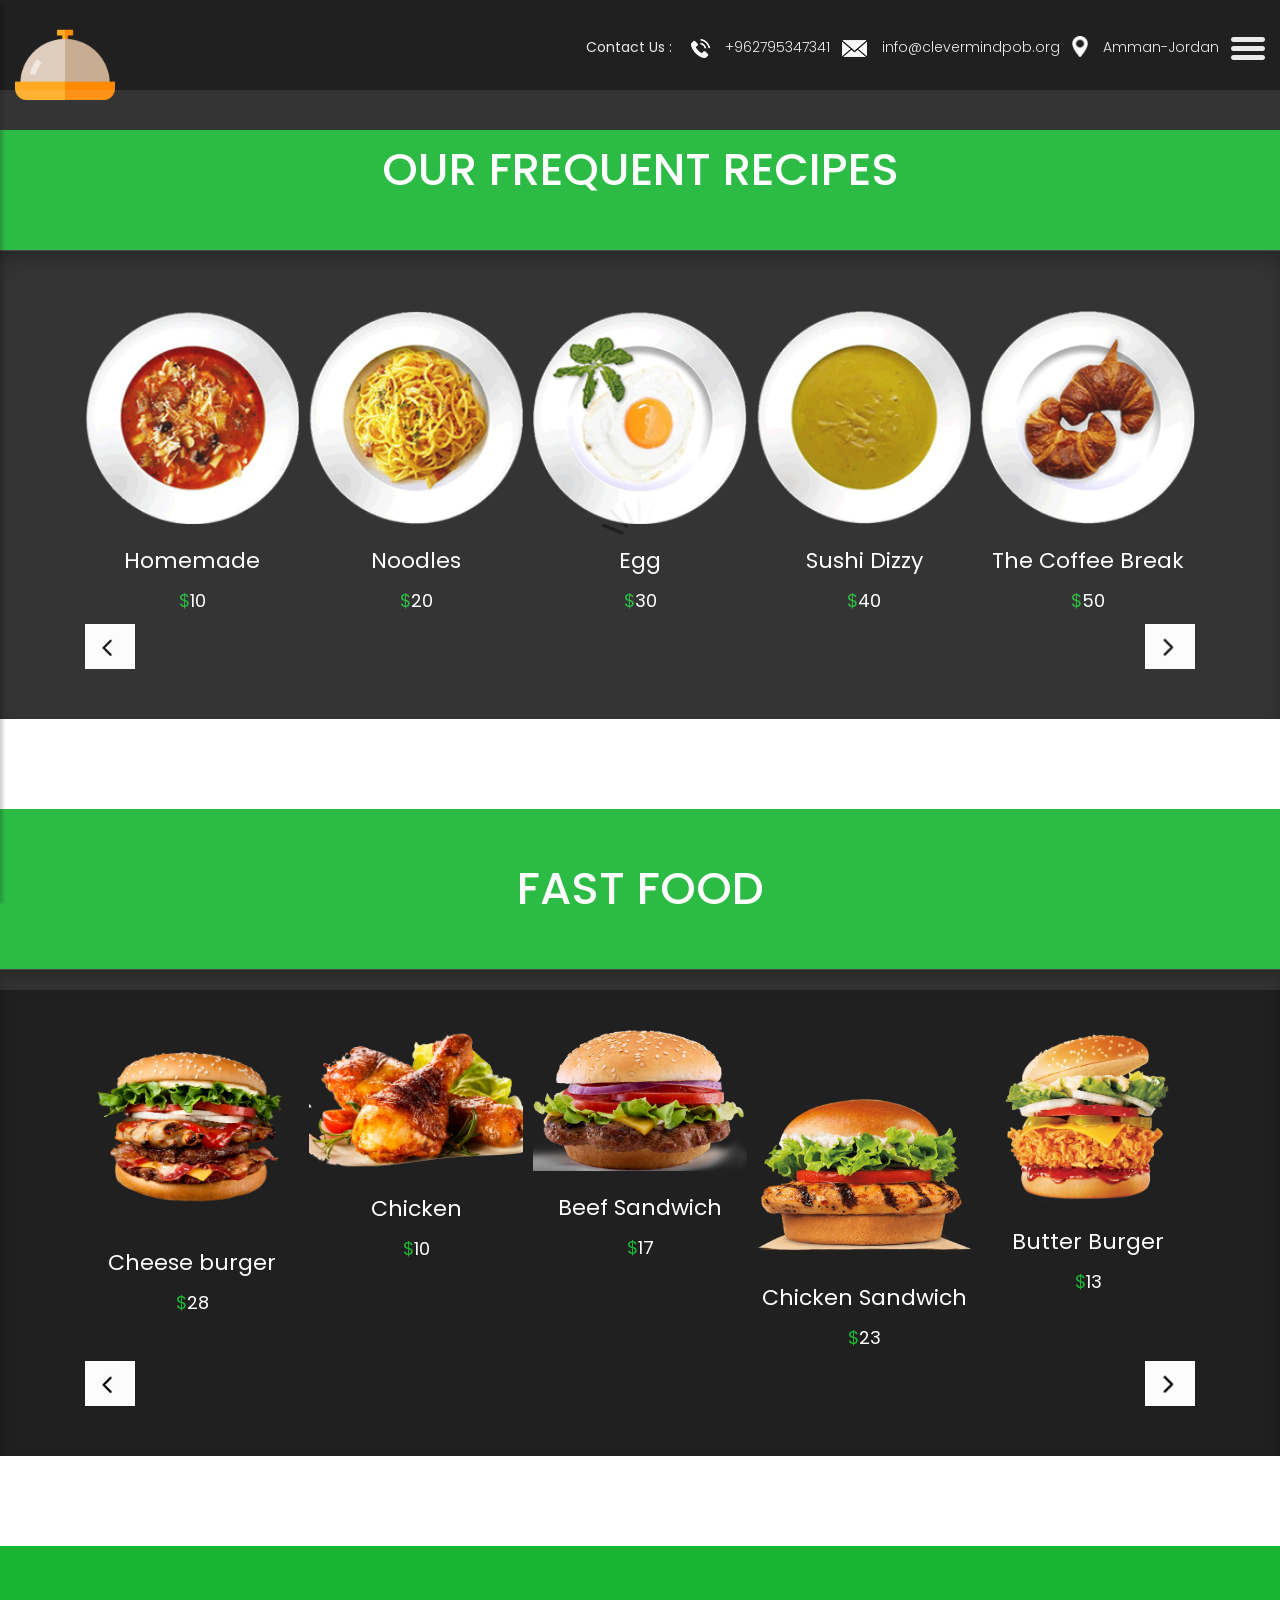
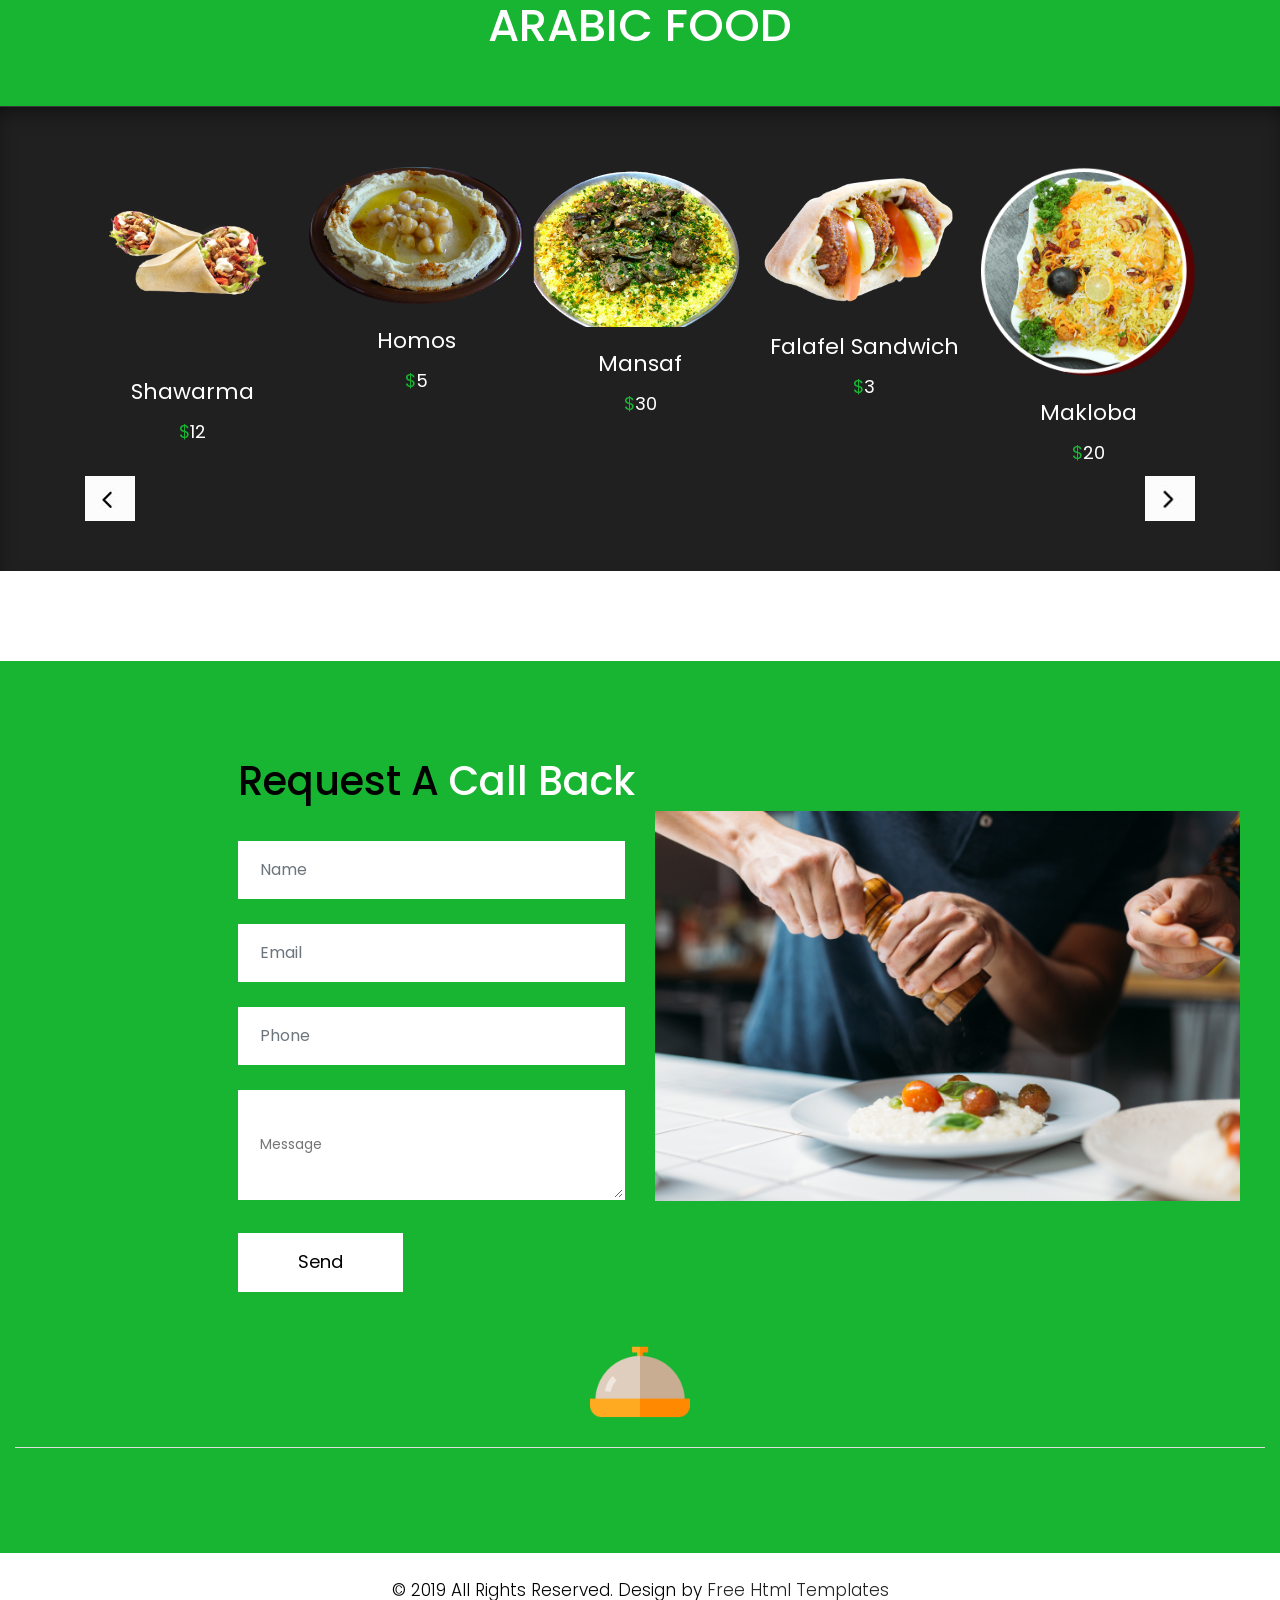
<file: recipe.html>
<!DOCTYPE html>
<html lang="en">

<head>
    <!-- basic -->
    <meta charset="utf-8">
    <meta http-equiv="X-UA-Compatible" content="IE=edge">
    <link rel="icon" type="image/x-icon" href="images/Website Logo.png">
    <!-- mobile metas -->
    <meta name="viewport" content="width=device-width, initial-scale=1">
    <meta name="viewport" content="initial-scale=1, maximum-scale=1">
    <!-- site metas -->
    <title>TRAY Restaurant</title>
    <meta name="keywords" content="">
    <meta name="description" content="">
    <meta name="author" content="">
    <!-- bootstrap css -->
    <link rel="stylesheet" href="css/bootstrap.min.css">
    <!-- owl css -->
    <link rel="stylesheet" href="css/owl.carousel.min.css">
    <!-- style css -->
    <link rel="stylesheet" href="css/style.css">
    <!-- responsive-->
    <link rel="stylesheet" href="css/responsive.css">
    <!-- awesome fontfamily -->
    <link rel="stylesheet" href="https://cdnjs.cloudflare.com/ajax/libs/font-awesome/4.7.0/css/font-awesome.min.css">
    <!--[if lt IE 9]>
      <script src="https://oss.maxcdn.com/html5shiv/3.7.3/html5shiv.min.js"></script>
      <script src="https://oss.maxcdn.com/respond/1.4.2/respond.min.js"></script><![endif]-->
</head>
<!-- body -->
 
<body class="main-layout Recipes_page">
    <!-- loader  -->
    <div class="loader_bg">
        <div class="loader"><img src="images/loading.gif" alt="" /></div>
    </div>

    <div class="wrapper">
    <!-- end loader -->


    <div class="sidebar">
        <!-- Sidebar  -->
        <nav id="sidebar">

            <div id="dismiss">
                <i class="fa fa-arrow-left"></i>
            </div>

            <ul class="list-unstyled components">

                <li class="active">
                    <a href="#">Home</a>
                </li>
                <li>
                    <a href="#">Slider</a>
                </li>
                <li>
                    <a href="#">Our Recipe</a>
                </li>
                <li>
                    <a href="#">About Our Food & Restaurant</a>
                </li>
                <li>
                    <a href="#">Our Client</a>
                </li>
                <li>
                    <a href="#">Contact Us</a>
                </li>
            </ul>

        </nav>
    </div>
    <div id="content">
 <!-- header -->
 <header>
    <div class="container-fluid">
        <div class="row">
            <div class="col-md-3">
                <div class="full">
                    <a class="logo" href="index.html"><img src="images/Website Logo.png" alt="#" /></a>
                </div>
            </div>
            <div class="col-md-9">
                <div class="full">
                    <div class="right_header_info">
                        <ul>
                            <li class="dinone">Contact Us : <img style="margin-right: 15px;margin-left: 15px;" src="images/phone_icon.png" alt="#"><a href="#">+962795347341</a></li>
                            <li class="dinone"><img style="margin-right: 15px;" src="images/mail_icon.png" alt="#"><a href="#">info@clevermindpob.org</a></li>
                            <li class="dinone"><img style="margin-right: 15px;height: 21px;position: relative;top: -2px;" src="images/location_icon.png" alt="#"><a href="#">Amman-Jordan</a></li>
                            <li>
                                <button type="button" id="sidebarCollapse">
                                    <img src="images/menu_icon.png" alt="#">
                                </button>
                            </li>
                        </ul>
                    </div>
                </div>
            </div>
        </div>
    </div>
</header>
<!-- end header -->
    
    <div class="yellow_bg">
   <div class="container">
            <div class="row">
               <div class="col-md-12">
                  <div class="title">
                     <h2>OUR FREQUENT RECIPES</h2>
                  </div>
               </div>
            </div>
          </div>
</div>
    <!-- section -->
    <section class="resip_section">
        <div class="container">
            <div class="row">
               
                <div class="col-md-12">
            <div class="owl-carousel owl-theme">

                <div class="item">
                    <div class="product_blog_img">
                        <img src="images/rs1.png" alt="#" />
                    </div>
                    <div class="product_blog_cont">
                        <h3>Homemade</h3>
                        <h4><span class="theme_color">$</span>10</h4>
                    </div>
                </div>
                <div class="item">
                    <div class="product_blog_img">
                        <img src="images/rs2.png" alt="#" />
                    </div>
                    <div class="product_blog_cont">
                        <h3>Noodles</h3>
                        <h4><span class="theme_color">$</span>20</h4>
                    </div>
                </div>
                <div class="item">
                    <div class="product_blog_img">
                        <img src="images/rs3.png" alt="#" />
                    </div>
                    <div class="product_blog_cont">
                        <h3>Egg</h3>
                        <h4><span class="theme_color">$</span>30</h4>
                    </div>
                </div>
                <div class="item">
                    <div class="product_blog_img">
                        <img src="images/rs4.png" alt="#" />
                    </div>
                    <div class="product_blog_cont">
                        <h3>Sushi Dizzy</h3>
                        <h4><span class="theme_color">$</span>40</h4>
                    </div>
                </div>
                <div class="item">
                    <div class="product_blog_img">
                        <img src="images/rs5.png" alt="#" />
                    </div>
                    <div class="product_blog_cont">
                        <h3>The Coffee Break</h3>
                        <h4><span class="theme_color">$</span>50</h4>
                    </div>
                </div>
                <div class="item">
                    <div class="product_blog_img">
                        <img src="images/rs1.png" alt="#" />
                    </div>
                    <div class="product_blog_cont">
                        <h3>Homemade</h3>
                        <h4><span class="theme_color">$</span>10</h4>
                    </div>
                </div>
                <div class="item">
                    <div class="product_blog_img">
                        <img src="images/rs2.png" alt="#" />
                    </div>
                    <div class="product_blog_cont">
                        <h3>Noodles</h3>
                        <h4><span class="theme_color">$</span>20</h4>
                    </div>
                </div>
                <div class="item">
                    <div class="product_blog_img">
                        <img src="images/rs3.png" alt="#" />
                    </div>
                    <div class="product_blog_cont">
                        <h3>Egg</h3>
                        <h4><span class="theme_color">$</span>30</h4>
                    </div>
                </div>
                <div class="item">
                    <div class="product_blog_img">
                        <img src="images/rs4.png" alt="#" />
                    </div>
                    <div class="product_blog_cont">
                        <h3>Sushi Dizzy</h3>
                        <h4><span class="theme_color">$</span>40</h4>
                    </div>
                </div>
                <div class="item">
                    <div class="product_blog_img">
                        <img src="images/rs5.png" alt="#" />
                    </div>
                    <div class="product_blog_cont">
                        <h3>The Coffee Break</h3>
                        <h4><span class="theme_color">$</span>50</h4>
                    </div>
                </div>

            </div>
        </div>
            </div>
        </div>
    </section>

    <div class="yellow_bg">
        <div class="container">
                 <div class="row">
                    <div class="col-md-12">
                       <div class="title">
                          <h2>FAST FOOD</h2>
                       </div>
                    </div>
                 </div>
               </div>
     </div>
         <!-- section -->
         <section class="resip_section">
             <div class="container">
                 <div class="row">
                    
                     <div class="col-md-12">
                 <div class="owl-carousel owl-theme">
     
                     <div class="item">
                         <div class="product_blog_img">
                             <img src="images/Cheese burger.png" alt="#" />
                         </div>
                         <div class="product_blog_cont">
                             <h3>Cheese burger</h3>
                             <h4><span class="theme_color">$</span>28</h4>
                         </div>
                     </div>
                     <div class="item">
                         <div class="product_blog_img">
                             <img src="images/Chicken.png" alt="#" />
                         </div>
                         <div class="product_blog_cont">
                             <h3>Chicken</h3>
                             <h4><span class="theme_color">$</span>10</h4>
                         </div>
                     </div>
                     <div class="item">
                         <div class="product_blog_img">
                             <img src="images/Beef Sandwich.png" alt="#" />
                         </div>
                         <div class="product_blog_cont">
                             <h3>Beef Sandwich</h3>
                             <h4><span class="theme_color">$</span>17</h4>
                         </div>
                     </div>
                     <div class="item">
                         <div class="product_blog_img">
                             <img src="images/Chicken Sandwich.png" alt="#" />
                         </div>
                         <div class="product_blog_cont">
                             <h3>Chicken Sandwich</h3>
                             <h4><span class="theme_color">$</span>23</h4>
                         </div>
                     </div>
                     <div class="item">
                         <div class="product_blog_img">
                             <img src="images/Butter Burger.png" alt="#" />
                         </div>
                         <div class="product_blog_cont">
                             <h3>Butter Burger</h3>
                             <h4><span class="theme_color">$</span>13</h4>
                         </div>
                     </div>
                     <div class="item">
                        <div class="product_blog_img">
                            <img src="images/Cheese burger.png" alt="#" />
                        </div>
                        <div class="product_blog_cont">
                            <h3>Cheese burger</h3>
                            <h4><span class="theme_color">$</span>28</h4>
                        </div>
                    </div>
                 </div>
             </div>
                 </div>
             </div>
         </section>
     

         <div class="yellow_bg">
            <div class="container">
                     <div class="row">
                        <div class="col-md-12">
                           <div class="title">
                              <h2>ARABIC FOOD</h2>
                           </div>
                        </div>
                     </div>
                   </div>
         </div>
             <!-- section -->
             <section class="resip_section">
                 <div class="container">
                     <div class="row">
                        
                         <div class="col-md-12">
                     <div class="owl-carousel owl-theme">
         
                         <div class="item">
                             <div class="product_blog_img">
                                 <img src="images/Shawarma.png" alt="#" />
                             </div>
                             <div class="product_blog_cont">
                                 <h3>Shawarma</h3>
                                 <h4><span class="theme_color">$</span>12</h4>
                             </div>
                         </div>
                         <div class="item">
                             <div class="product_blog_img">
                                 <img src="images/Homos.png" alt="#" />
                             </div>
                             <div class="product_blog_cont">
                                 <h3>Homos</h3>
                                 <h4><span class="theme_color">$</span>5</h4>
                             </div>
                         </div>
                         <div class="item">
                             <div class="product_blog_img">
                                 <img src="images/Mansaf.png" alt="#" />
                             </div>
                             <div class="product_blog_cont">
                                 <h3>Mansaf</h3>
                                 <h4><span class="theme_color">$</span>30</h4>
                             </div>
                         </div>
                         <div class="item">
                             <div class="product_blog_img">
                                 <img src="images/Falafel Sandwich.png" alt="#" />
                             </div>
                             <div class="product_blog_cont">
                                 <h3>Falafel Sandwich</h3>
                                 <h4><span class="theme_color">$</span>3</h4>
                             </div>
                         </div>
                         <div class="item">
                             <div class="product_blog_img">
                                 <img src="images/Makloba.png" alt="#" />
                             </div>
                             <div class="product_blog_cont">
                                 <h3>Makloba</h3>
                                 <h4><span class="theme_color">$</span>20</h4>
                             </div>
                         </div>
                                  
                         <div class="item">
                            <div class="product_blog_img">
                                <img src="images/Shawarma.png" alt="#" />
                            </div>
                            <div class="product_blog_cont">
                                <h3>Shawarma</h3>
                                <h4><span class="theme_color">$</span>12</h4>
                            </div>
                        </div>
                     </div>
                 </div>
                     </div>
                 </div>
             </section>
         
              
    <!-- footer -->
    <fooetr>
        <div class="footer">
            <div class="container-fluid">
                <div class="row">
                  <div class=" col-md-12">
                    <h2>Request  A<strong class="white"> Call  Back</strong></h2>
                  </div>
                    <div class="col-xl-6 col-lg-6 col-md-6 col-sm-12">
                      
                        <form class="main_form">
                            <div class="row">
                             
                                <div class="col-xl-12 col-lg-12 col-md-12 col-sm-12">
                                    <input class="form-control" placeholder="Name" type="text" name="Name">
                                </div>
                                <div class="col-xl-12 col-lg-12 col-md-12 col-sm-12">
                                    <input class="form-control" placeholder="Email" type="text" name="Email">
                                </div>
                                <div class="col-xl-12 col-lg-12 col-md-12 col-sm-12">
                                    <input class="form-control" placeholder="Phone" type="text" name="Phone">
                                </div>
                                <div class="col-xl-12 col-lg-12 col-md-12 col-sm-12">
                                    <textarea class="textarea" placeholder="Message" type="text" name="Message"></textarea>
                                </div>
                                <div class="col-xl-12 col-lg-12 col-md-12 col-sm-12">
                                    <button class="send">Send</button>
                                </div>
                            </div>
                        </form>
                    </div>
                    <div class="col-xl-6 col-lg-6 col-md-6 col-sm-12">
                        <div class="img-box">
                            <figure><img src="images/Contact Us.jpg" alt="img" /></figure>
                        </div>
                    </div>
                </div>
                <div class="row">
                    <div class="col-md-12">
                        <div class="footer_logo">
                          <a href="index.html"><img src="images/Website Logo.png" alt="logo" width="100px"/></a>
                        </div>
                    </div>
                </div>
            </div>
            <div class="copyright">
                <div class="container">
                    <p>© 2019 All Rights Reserved. Design by<a href="https://html.design/"> Free Html Templates</a></p>
                </div>
            </div>
        </div>
    </fooetr>
    <!-- end footer -->

    </div>
    </div>
    <div class="overlay"></div>
    <!-- Javascript files-->
    <script src="js/jquery.min.js"></script>
    <script src="js/popper.min.js"></script>
    <script src="js/bootstrap.bundle.min.js"></script>
    <script src="js/owl.carousel.min.js"></script>
    <script src="js/custom.js"></script>
     <script src="js/jquery.mCustomScrollbar.concat.min.js"></script>
    
     <script src="js/jquery-3.0.0.min.js"></script>
   <script type="text/javascript">
        $(document).ready(function() {
            $("#sidebar").mCustomScrollbar({
                theme: "minimal"
            });

            $('#dismiss, .overlay').on('click', function() {
                $('#sidebar').removeClass('active');
                $('.overlay').removeClass('active');
            });

            $('#sidebarCollapse').on('click', function() {
                $('#sidebar').addClass('active');
                $('.overlay').addClass('active');
                $('.collapse.in').toggleClass('in');
                $('a[aria-expanded=true]').attr('aria-expanded', 'false');
            });
        });
    </script>

<script>
         $(document).ready(function() {
           var owl = $('.owl-carousel');
           owl.owlCarousel({
             margin: 10,
             nav: true,
             loop: true,
             responsive: {
               0: {
                 items: 1
               },
               600: {
                 items: 2
               },
               1000: {
                 items: 5
               }
             }
           })
         })
      </script>

</body>

</html>
</file>
<file: css/style.css>
/*--------------------------------------------------------------------- File Name: style.css ---------------------------------------------------------------------*/
/*--------------------------------------------------------------------- import Fonts ---------------------------------------------------------------------*/
 @import url('https://fonts.googleapis.com/css?family=Rajdhani:300,400,500,600,700');
 @import url('https://fonts.googleapis.com/css?family=Poppins:100,100i,200,200i,300,300i,400,400i,500,500i,600,600i,700,700i,800,800i,900,900i');
 @import url('https://fonts.googleapis.com/css?family=Raleway:100,100i,200,200i,300,300i,400,400i,500,500i,600,600i,700,700i,800,800i,900,900i');
/*--------------------------------------------------------------------- basic ---------------------------------------------------------------------*/
 body {
     color: #666666;
     font-size: 14px;
     font-family: 'poppins', sans-serif;
     line-height: 1.80857;
     font-weight: normal;
}
 a {
     color: #1f1f1f;
     text-decoration: none !important;
     outline: none !important;
     -webkit-transition: all .3s ease-in-out;
     -moz-transition: all .3s ease-in-out;
     -ms-transition: all .3s ease-in-out;
     -o-transition: all .3s ease-in-out;
     transition: all .3s ease-in-out;
}
 h1, h2, h3, h4, h5, h6 {
     letter-spacing: 0;
     font-weight: normal;
     position: relative;
     padding: 0 0 10px 0;
     font-weight: normal;
     line-height: normal;
     color: #111111;
     margin: 0 
}
 h1 {
     font-size: 24px 
}
 h2 {
     font-size: 22px 
}
 h3 {
     font-size: 18px 
}
 h4 {
     font-size: 16px 
}
 h5 {
     font-size: 14px 
}
 h6 {
     font-size: 13px 
}
 *, *::after, *::before {
     -webkit-box-sizing: border-box;
     -moz-box-sizing: border-box;
     box-sizing: border-box;
}
 h1 a, h2 a, h3 a, h4 a, h5 a, h6 a {
     color: #212121;
     text-decoration: none!important;
     opacity: 1 
}
 button:focus {
     outline: none;
}
 ul, li, ol {
     margin: 0px;
     padding: 0px;
     list-style: none;
}
 p {
     margin: 0px;
     font-weight: 300;
     font-size: 15px;
     line-height: 24px;
}
 a {
     color: #222222;
     text-decoration: none;
     outline: none !important;
}
 a, .btn {
     text-decoration: none !important;
     outline: none !important;
     -webkit-transition: all .3s ease-in-out;
     -moz-transition: all .3s ease-in-out;
     -ms-transition: all .3s ease-in-out;
     -o-transition: all .3s ease-in-out;
     transition: all .3s ease-in-out;
}
 img {
     max-width: 100%;
     height: auto;
}
 :focus {
     outline: 0;
}
 .btn-custom {
     margin-top: 20px;
     background-color: transparent !important;
     border: 2px solid #ddd;
     padding: 12px 40px;
     font-size: 16px;
}
 .lead {
     font-size: 18px;
     line-height: 30px;
     color: #767676;
     margin: 0;
     padding: 0;
}
 .form-control:focus {
     border-color: #ffffff !important;
     box-shadow: 0 0 0 .2rem rgba(255, 255, 255, .25);
}
 .navbar-form input {
     border: none !important;
}
 .badge {
     font-weight: 500;
}
 blockquote {
     margin: 20px 0 20px;
     padding: 30px;
}
 button {
     border: 0;
     margin: 0;
     padding: 0;
     cursor: pointer;
}
 .full {
     float: left;
     width: 100%;
}
 .layout_padding {
     padding-top: 90px;
     padding-bottom: 90px;
}
 .layout_padding_2 {
     padding-top: 75px;
     padding-bottom: 75px;
}
 .light_silver {
     background: #f9f9f9;
}
 .theme_bg {
     background: #38c8a8;
}
 .margin_top_30 {
     margin-top: 30px !important;
}
 .full {
     width: 100%;
     float: left;
     margin: 0;
     padding: 0;
}
/**-- heading section --**/
 .main_heading {
     text-align: center;
     display: flex;
     justify-content: center;
     position: relative;
     margin-bottom: 50px;
}
 .main_heading h2 {
     padding: 0;
     font-size: 48px;
     line-height: 60px;
     font-weight: 400;
     position: relative;
     letter-spacing: -0.5px;
     color: #114c7d;
     border-left: solid #38c8a8 10px;
     padding-left: 15px;
}
 .main_heading h2 strong {
     background: #38c8a8;
     color: #fff;
     font-weight: 600;
     padding: 0 15px;
     line-height: 68px;
}
 .white_heading_main h2 {
     color: #fff;
}
 .small_main_heading {
     margin-top: 25px;
     float: left;
     width: 100%;
     border-bottom: solid rgba(0, 0, 0, 0.07) 1px;
     margin-bottom: 25px;
}
 .small_main_heading h2 {
     padding: 2px 0 20px 0;
     color: #114c7d;
     font-weight: 400;
     font-size: 28px;
     background-image: url('../images/fevicon.png');
     background-repeat: no-repeat;
     padding-left: 55px;
     letter-spacing: -0.5px;
}
 .small_main_heading h2 strong {
     color: #38c8a8;
     font-weight: 600;
}
 .main_bt {
     background: #38c8a8;
     color: #fff;
     padding: 8px 25px 8px 20px;
     float: left;
     font-size: 15px;
     font-weight: 300;
     border-left: solid #114c7d 5px;
     border-radius: 0;
}
 a.readmore_bt {
     color: #fff;
     font-weight: 300;
     text-decoration: underline !important;
}
 .main_bt:hover, .main_bt:focus {
     background: #114c7d;
     border-left: solid #38c8a8 5px;
     color: #fff;
}
 .margin_top_50 {
     margin-top: 50px;
}
 .margin_bottom_30_all {
     margin-bottom: 30px;
}
 .text_align_center {
     text-align: center;
}
/*---------------------------- preloader area ----------------------------*/
 .loader_bg {
     position: fixed;
     z-index: 9999999;
     background: #fff;
     width: 100%;
     height: 100%;
}
 .loader {
     height: 100%;
     width: 100%;
     position: absolute;
     left: 0;
     top: 0;
     display: flex;
     justify-content: center;
     align-items: center;
}
 .loader img {
     width: 280px;
}
/*--------------------------------------------------------------------- header ---------------------------------------------------------------------*/
 header {
     min-height: 90px;
     background: #212020;
     padding: 15px 0;
     position: fixed;
     width: 100%;
     top: 0;
     left: 0;
     z-index: 998;
}
 header .container-fluid {
     max-width: 1850px;
}
.container-fluid .full a img{
     width: 100px;
     height: 100px;
}
 .right_header_info {
     width: 100%;
     float: left;
     padding: 20px 0 0;
}
 .right_header_info ul {
     list-style: none;
     padding: 0;
     margin: 0;
     float: right;
}
 .right_header_info ul li {
     display: inline;
     font-size: 16px;
     margin-left: 45px;
     color: #eaeaea;
     font-weight: 400;
     float: left;
}
 .right_header_info ul li a {
     color: #eaeaea;
     font-weight: 300;
}
 .button_user a {
     float: left;
     min-width: 75px;
     height: 35px;
     text-align: center;
     line-height: 35px;
     position: relative;
     top: -3px;
     padding: 0 15px;
     margin: 0 2px;
}
 .button_user a {
     float: left;
     min-width: 75px;
     height: 40px;
     text-align: center;
     line-height: 38px;
     position: relative;
     top: -7px;
     padding: 0 15px;
     margin: 0 2px;
     border: solid #eaeaea 1px;
}
 .button_user a:hover, .button_user a:focus, .button_user a.active {
     background: #e3d105;
     color: #fff;
     border-color: #e3d105;
     color: #222;
}
 #sidebarCollapse {
     background: transparent;
}
 .slider_section {
     background: #212020;
     min-height: 100vh;
     padding-top: 93px;
}
/** slider section **/
 #main_slider {
     padding: 90px 0 30px;
}
 .slider_section .container {
     width: 100%;
     max-width: 1920px;
}
 .vert .carousel-item-next.carousel-item-left, .vert .carousel-item-prev.carousel-item-right {
     -webkit-transform: translate3d(0, 0, 0);
     transform: translate3d(0, 0, 0);
}
 .vert .carousel-item-next, .vert .active.carousel-item-right {
     -webkit-transform: translate3d(0, 100%, 0);
     transform: translate3d(0, 100% 0);
}
 .vert .carousel-item-prev, .vert .active.carousel-item-left {
     -webkit-transform: translate3d(0,-100%, 0);
     transform: translate3d(0,-100%, 0);
}
 .slider_cont {
     padding-left: 190px;
     float: left;
     margin: 100px 0 0;
}
 .slider_cont h3 {
     font-size: 70px;
     font-weight: 600;
     color: #fff;
     line-height: 70px;
     letter-spacing: -2px;
}
 .slider_cont p {
     font-size: 18px;
     color: #999;
     line-height: normal;
     font-weight: 300;
     margin-top: 15px;
     margin-bottom: 10px;
     padding-right: 30px;
}
 #main_slider .carousel-control-prev, #main_slider .carousel-control-next {
     width: 65px;
     height: 65px;
     background: #e1e0e0;
     opacity: 1;
     font-size: 30px;
     color: #212020;
     border-radius: 100%;
}
 #main_slider a.carousel-control-prev {
     position: absolute;
     left: 50px;
     top: 42%;
}
 #main_slider a.carousel-control-next {
     position: absolute;
     left: 50px;
     top: 52%;
}
 .main_bt_border {
     color: #fff;
     font-size: 18px;
     font-weight: 300;
     min-width: 150px;
     border: solid #fff 1px;
     float: left;
     text-align: center;
     min-height: 50px;
     line-height: 50px;
     margin-top: 20px;
}
 .main_bt_border:hover, .main_bt_border:focus {
     background: #18b532;
     border-color: #18b532;
     color: #222;
}
 .theme_color {
     color: #18b532 !important;
}
.resip_section {
    background: #212020;
    margin-top: 0;
    padding: 60px 0px 50px 0px;
    border-top: solid rgba(255,255,255,.1) 1px;
    box-shadow: inset 0 10px 30px -16px #000;
}
 .ourheading h2 {
    font-size: 45px;
     font-weight: 500;
     line-height: 40px;
     color: #fff;
     padding-bottom: 38px;
}
 .product_blog_cont {
     text-align: center;
     padding-top: 20px;
}
 .product_blog_cont h3 {
     color: #fff;
     font-size: 22px;
     font-weight: 400;
     text-align: center;
}
 .product_blog_cont h4 {
     color: #fff;
     font-size: 18px;
}
 .bgbg {
    font-size: 33px !important;
}
 .carousel-control-prev:focus, .carousel-control-prev:hover {
    background: #18b532;
     color: #000;
}
 .carousel-control-prev {
     left: -160px;
     color: #000;
     opacity: 1;
     width: 55px;
     height:55px;
     background: #fff;
     top: 35%;
}
 .carousel-control-next:focus, .carousel-control-next:hover {
    background: #18b532;
     color: #000;
}
 .carousel-control-next {
     right: -160px;
     color: #000;
     opacity: 1;
     width: 55px;
     height:55px;
     background: #fff;
     top: 35%;
}
 .owl-prev span {
     display: none;
}
 .owl-prev {
     width: 50px;
     height: 45px;
     background: url(../images/icon.jpg) !important;
     float: left;
     opacity: 1;
     color: #000;
}
 .owl-next {
     width: 50px;
     height: 45px;
     background: url(../images/-2.jpg) !important;
     float: right;
     opacity: 1;
     color: #000;
}
 .owl-next:hover{
    background: #e3d105;
     color: #000;
}
 .owl-dots {
     display: none;
}
 .owl-next span {
     display: none;
}
/** about **/
.about {
    padding-top: 90px;
}
.about .container .row .title h2{
     position: relative;
}
.about .container .row .title h2::after{
     content: "";
     position: absolute;
     left: 0;
     height: 70%;
     width: 100%;
     background: #fff;
     border-left: 2px solid #18b532 ;
     animation: typing 3s steps(10) infinite;
}
 @keyframes typing{
    100%{
     left: 100%;
     margin: 0 -35px 0 35px;
 
    }
 }
 .about .about_box {
    background: #191918;
     padding: 55px 40px;
}
 .about .about_box h3 {
     font-size: 30px;
     line-height: 28px;
     color: #fff;
     font-weight: 500;
     padding: 0;
}
 .about .about_box p {
     color: #ffff;
     font-size: 17px;
     line-height: 28px;
     padding: 30px 0px;
     font-weight: 400;
}
 .about .about_box a {
     color: #fff;
     font-size: 22px;
     line-height: 29px;
}
 .about .about_box a:hover {
     color: #18b532;
}
 .about .about_img {
     height: 100%;
     background: #18b532;
     margin-top: 90px;
}
 .about .about_img figure {
     margin: 0;
     margin-right: 0px;
     padding: 92px 0px 0px 60px;
     margin-right: -64px;
}
/** end about **/
/** blog **/
 .blog {
    padding-top: 180px;
}
 .title {
    text-align: center;
     padding-bottom: 60px;
}
 .title h2 {
    font-size: 45px;
     font-weight: 500;
     line-height: 40px;
     color: #191918;
     padding: 20px 0px;
}
 .title span {
    color: #191918;
     font-size: 17px;
     line-height: 20px;
     display: block;
}
 .blog .blog_box {
    border:#a1a1a1 solid 1px;
     background: #fff;
}
 .blog .blog_box .blog_img_box {
    background: #fff;
     box-shadow: #ddd 0px 3px 3px 0px;
}
 .blog .blog_box .blog_img_box figure {
    margin:0;
     position: relative;
}
 .blog_img_box figure img {
    width: 100%;
}
 .blog .blog_box .blog_img_box figure span {
     background: #000;
     top: 0;
     text-align: center;
     padding: 7px 10px;
     color: #fff;
     right: 0;
     left: 0;
     position: absolute;
     width: 100px;
}
 .blog .blog_box h3 {
     color: #373535;
     font-size: 22px;
     line-height: 25px;
     font-weight: 500;
     padding: 0px 20px;
     padding-top: 30px;
     padding-bottom: 15px;
}
 .blog .blog_box p {
     color: #525050;
     font-size: 17px;
     line-height: 28px;
     padding: 0px 20px;
     padding-bottom:28px;
}
/** end blog **/
/** Our Client **/
 .Client {
     padding-top:90px;
}
 .Client .title h2 {
     font-size: 45px;
     font-weight: 500;
     line-height: 40px;
     color: #191918;
     padding: 20px 0px;
     padding-bottom: 0px;
}
 .Client .Client_box {
     background: #212020;
     border-radius: 20px;
     text-align: center;
     padding: 65px 50px;
     width: 300px;
     height: 400px;


}
 .Client .Client_box h3 {
     color: #fff;
     font-size: 30px;
     line-height: 28px;
     padding: 25px 0px;
     padding-top: 32px;
}
.Client .container .cont4{
     display: flex;
     justify-content: center;
     align-items: center;
}
.Client .container .cont4 .row{
     margin-right: 7%;
}
 .Client .Client_box p {
     color: #fff;
     font-size: 17px;
     line-height:28px;
     font-weight: 400;
}
 .Client .Client_box i {
     padding-top: 20px;
     display: inline-block;
}
/** end Our Client **/
/*--------------------------------------------------------------------- footer ---------------------------------------------------------------------*/
 .footer {
     background: #18b532;
     padding-top:90px;
     margin-top: 90px;
}
 .footer h2 {
     color: #000;
     font-size: 40px;
     font-weight: 500;
     padding-left: 223px;
     padding-bottom: 0px;
}
 .white {
     color: #fff;
     font-weight: 500;
}
 .main_form {
     padding-top: 30px;
     padding-left: 223px;
}
 .form-control {
     border: #fff solid 2px;
     border-radius: inherit;
     margin-bottom: 25px;
     padding: 15px 20px;
     font-family: poppins;
}
 .form-control:focus {
     box-shadow: inherit;
     border: #fff solid 2px !important;
}
 .textarea {
     font-family: poppins;
     border: #fff solid 2px;
     margin-bottom: 25px;
     padding: 15px 20px;
     width: 100%;
     padding-top: 40px;
}
 .send {
     font-family: poppins;
     float: left;
     margin: 0 auto;
     display: block;
     background: #fff;
     color: #000;
     max-width: 165px;
     padding: 13px 0px;
     width: 100%;
     font-size: 18px;
}
 .send:hover {
     background: #000;
     color: #fff;
}
 .footer .img-box {
     padding-right: 25px;
}
 .footer_logo {
     margin-top: 40px;
     text-align: center;
     border-bottom: #ddd solid 1px;
     padding-bottom: 15px;
     margin-bottom: 15px;
}
 ul.lik {
    text-align: center;
     margin-top: 10px;
}
 ul.lik li {
    display: inline-block;
}
 ul.lik li a {
     color: #292323;
     font-size: 17px;
     line-height: 27px;
     padding: 0px 25px;
     font-weight: 500;
}
 ul.lik li a:hover {
     color: #fff;
}
 ul.lik li.active a {
    color: #fff;
}
 .new {
    text-align: center;
     margin-top: 40px;
}
 .new h3 {
    color: #fff;
     font-size:22px;
     font-weight: 500;
     display:inline-block;
     padding-right: 15px;
}
 .newtt p {
    color: #fff;
     text-align: center;
     margin-top: 35px;
}
 .newtetter {
    display: inline-block;
}
 .newtetter .tetter {
     padding: 9px 20px;
     border-radius: inherit;
     border: indianred
}
 .submit {
     background: #070100;
     margin-left: -3px;
     padding: 9px 50px;
     color: #fff;
}
 .submit:hover {
    background: #ddd;
     color: #000;
}
 .footer .img-box figure {
    margin: 0px;
}
 .footer .img-box figure img {
    width: 100%;
}
 .copyright {
    background: #fff;
     margin-top: 90px;
}
 .copyright p {
    color: #000;
     text-align: center;
     padding: 25px 0px;
     font-size: 17px;
}
 .copyright a:hover {
    color: #18b532;
}
 .owl-dot {
     background: #15cfe5 !important;
     width: 25px;
     height: 25px;
     margin-bottom: 25px !important;
     border-radius: 25px;
     margin: 0px 5px;
     margin-bottom: 0px;
}
/* --------------------------------------------------- SIDEBAR STYLE ----------------------------------------------------- */
 #sidebar {
     width: 280px;
     position: fixed;
     top: 0;
     left: -280px;
     height: 100vh;
     z-index: 999;
     background: #fff;
     color: #fff;
     transition: all 0.3s;
     overflow-y: scroll;
     box-shadow: 3px 3px 3px rgba(0, 0, 0, 0.2);
}
 #sidebar.active {
     left: 0;
}
 #dismiss {
     width: 35px;
     height: 35px;
     line-height: 34px;
     text-align: center;
     background: #111;
     position: absolute;
     top: 10px;
     right: 10px;
     cursor: pointer;
     -webkit-transition: all 0.3s;
     -o-transition: all 0.3s;
     transition: all 0.3s;
}
 #dismiss:hover {
     background: #111;
     color: #fff;
}
 .overlay {
     display: none;
     position: fixed;
     width: 100vw;
     height: 100vh;
     background: rgba(0, 0, 0, 0.7);
     z-index: 998;
     opacity: 0;
     transition: all 0.5s ease-in-out;
}
 .overlay.active {
     display: block;
     opacity: 1;
}
 #sidebarCollapse {
     background: transparent;
     padding: 0;
     border: none;
}
 #sidebar .sidebar-header {
     padding: 20px;
     background: #6d7fcc;
}
 #sidebar ul.components {
     padding: 55px 0;
}
 #sidebar ul p {
     color: #fff;
     padding: 10px;
}
 #sidebar ul li a {
     padding: 10px 25px;
     font-size: 1.3em;
     display: block;
     font-weight: 300;
}
 #sidebar ul li a:hover {
     color: #fff;
     background: #18b532;
}
 #sidebar ul li.active > a, a[aria-expanded="true"] {
     color: #fff;
     background: #18b532;
}
 a[data-toggle="collapse"] {
     position: relative;
}
 .dropdown-toggle::after {
     display: block;
     position: absolute;
     top: 50%;
     right: 20px;
     transform: translateY(-50%);
}
 ul ul a {
     font-size: 0.9em !important;
     padding-left: 30px !important;
     background: #6d7fcc;
}
 ul.CTAs {
     padding: 20px;
}
 ul.CTAs a {
     text-align: center;
     font-size: 0.9em !important;
     display: block;
     border-radius: 5px;
     margin-bottom: 5px;
}
 a.download {
     background: #fff;
     color: #7386D5;
}
 a.article, a.article:hover {
     background: #6d7fcc !important;
     color: #fff !important;
}
/*--------------------------------------------------------------------- ener page css ---------------------------------------------------------------------*/
 .bg_bg {
    background: url(../images/bg.jpg);
}
 .yellow_bg .title h2 {
     font-weight: bold;
     color: #fff;
     font-weight: 500;
}
 .yellow_bg {
     background-color: #18b532;
     padding: 40px 0px;
     margin-top: 90px;
}
 .yellow_bg .title {
     padding-bottom: 0px;
     text-align: center;
}
 .about_page .about span {
    padding-top: 15px;
}
 .about_page .footer {
    margin-top: 180px;
}
 .blog_page .blog {
    padding-top: 90px;
}
 .blog_page .blog span {
    padding-top: 15px;
}
 .yellow_bg .title h2 {
     font-weight: bold;
     color: #fff;
     font-weight: 500;
}
</file>
<file: css/responsive.css>
/*--------------------------------------------------------------------- File Name: responsive.css ---------------------------------------------------------------------*/
 @media (min-width: 1200px) and (max-width: 1500px) {
     .right_header_info ul li {
        font-size: 14px;
         margin-left: 12px;
    }
     .slider_cont h3 {
        font-size: 36px;
         line-height: 45px;
    }
     .slider_cont p {
        margin-top: 10px;
         margin-bottom: 5px
    }
     .slider_section {
        min-height: auto;
    }
     .carousel-control-prev {
         width: 50px;
         height:50px;
         left: -20px;
         top: 95%;
    }
     .carousel-control-next {
         width: 50px;
         height:50px;
         right: -20px;
         top: 95%;
    }
}
 @media (min-width: 992px) and (max-width: 1199px) {
     .dinone {
        display: none !important;
    }
     .slider_section {
        min-height: auto;
    }
     .slider_cont {
        padding-left: 128px;
         margin: 0;
    }
     .slider_cont h3 {
        font-size: 36px;
         line-height: 45px;
    }
     .slider_cont p {
        margin-top: 10px;
         margin-bottom: 5px
    }
     #main_slider .carousel-control-prev, #main_slider .carousel-control-next {
        width: 54px;
         height: 54px;
    }
     .carousel-control-prev {
         width: 50px;
         height:50px;
         left: -20px;
         top: 95%;
    }
     .carousel-control-next {
         width: 50px;
         height:50px;
         right: -20px;
         top: 95%;
    }
     .about .about_img figure {
        padding: 155px 0px 0px 60px;
    }
     .footer h2 {
        padding-left: 17px;
    }
     .main_form {
        padding-left: 17px;
    }
}
 @media (min-width: 768px) and (max-width: 991px) {
     .dinone {
        display: none !important;
    }
     .slider_cont {
        display: none;
    }
     .slider_section {
        min-height: auto;
    }
     .slider_image img {
        height: 250px;
    }
     .slider_image.full.text_align_center img {
        height: 250px;
    }
     #main_slider a.carousel-control-prev {
        top: 31%;
    }
     .carousel-control-prev {
         left: -2px;
         width: 50px;
         height:50px;
         top: 95%;
    }
     .carousel-control-next {
         right: -2px;
         width: 50px;
         height:50px;
         top: 95%;
    }
     .blog {
         padding-top: 120px;
    }
     .about_page .footer {
        margin-top: 120px;
    }
     .about .about_img {
         margin-top: 30px;
    }
     .about .about_img figure {
        padding: 28px 0px 0px 60px;
         margin-right: -64px;
    }
     .blog .blog_box p {
         font-size: 15px;
         line-height: 22px;
         padding: 0px 10px;
    }
     .footer h2 {
        padding-left: 17px;
    }
     .main_form {
        padding-left: 17px;
    }
     .Client .Client_box {
        padding: 55px 30px;
    }
}
 @media (min-width: 576px) and (max-width: 767px) {
     .dinone {
        display: none !important;
    }
     .slider_cont {
        display: none;
    }
     .slider_section {
        min-height: auto;
    }
     .slider_image img {
        height: 250px;
    }
     .slider_image.full.text_align_center img {
        height: 250px;
    }
     #main_slider a.carousel-control-prev {
        top: 31%;
    }
     .right_header_info {
        padding: 0px 0 0;
    }
     .right_header_info ul {
        margin-top: -37px !important;
    }
     .carousel-control-prev {
         left: -2px;
         width: 50px;
         height:50px;
         top: 95%;
    }
     .carousel-control-next {
         right: -2px;
         width: 50px;
         height:50px;
         top: 95%;
    }
     .title h2 {
        font-size: 34px;
         line-height: 35px;
    }
     .about .about_img {
        margin-top: 30px;
         margin-right: 65px;
    }
     .about .about_img figure {
        padding: 31px 0px 0px 44px;
         margin-right: -60px;
    }
     .blog {
         padding-top: 120px;
    }
     .about_page .footer {
        margin-top: 120px;
    }
     .mar_bottom {
        margin-bottom: 30px;
    }
     .footer h2 {
        padding-left: 0px;
    }
     .main_form {
        padding-left: 0px;
    }
     .send {
        margin-bottom: 30px;
    }
     ul.lik li a {
        padding: 0px 21px;
    }
}
 @media (max-width: 575px) {
     .logo {
        text-align: center;
         display: block;
    }
     .right_header_info ul {
         float: inherit;
         float: inherit;
         text-align: center;
         display: flex;
         justify-content: center;
         width: 100%;
    }
     .right_header_info ul li {
        padding-top: 10px;
         margin-left: 10px;
    }
     .dinone {
        display: none !important;
    }
     .slider_cont {
        display: none;
    }
     #main_slider a.carousel-control-prev {
        top: 40%;
         left: 0px;
         width: 50px;
         height: 50px;
    }
     #main_slider a.carousel-control-next {
        top: 60%;
         left: 0px;
         width: 50px;
         height: 50px;
    }
     .slider_section {
        min-height: auto;
    }
     .slider_image img {
        height: 250px;
    }
     .slider_image.full.text_align_center img {
        height: 250px;
    }
     .product_blog_img {
        text-align: center;
    }
     .carousel-control-prev {
         left: -2px;
         width: 50px;
         height:50px;
         top: 95%;
    }
     .carousel-control-next {
         right: -2px;
         width: 50px;
         height:50px;
         top: 95%;
    }
     .title h2 {
        font-size: 36px;
         line-height: 38px;
    }
     .blog {
        padding-top: 120px;
    }
     .about_page .footer {
        margin-top: 120px;
    }
     .about .about_img figure {
        padding: 32px 0px 0px 32px;
         margin-right: -30px;
    }
     .about .about_img {
        margin-top: 30px;
         margin-right: 30px;
    }
     .about .about_box {
        padding: 55px 20px;
    }
     .Client .Client_box {
        padding: 65px 25px;
    }
     .mar_bottom {
        margin-bottom: 30px;
    }
     .footer h2 {
        padding-left: 0px;
         font-size: 28px;
    }
     .main_form {
        padding-left: 0px;
    }
     .send {
        margin-bottom: 30px;
    }
     ul.lik li a {
        padding: 0px 13px;
    }
     .newtetter .tetter {
        width: 64%;
    }
     .submit {
        width: 102px;
         padding: 9px 18px;
    }
     .yellow_bg {
        margin-top: 163px;
    }
}
</file>
